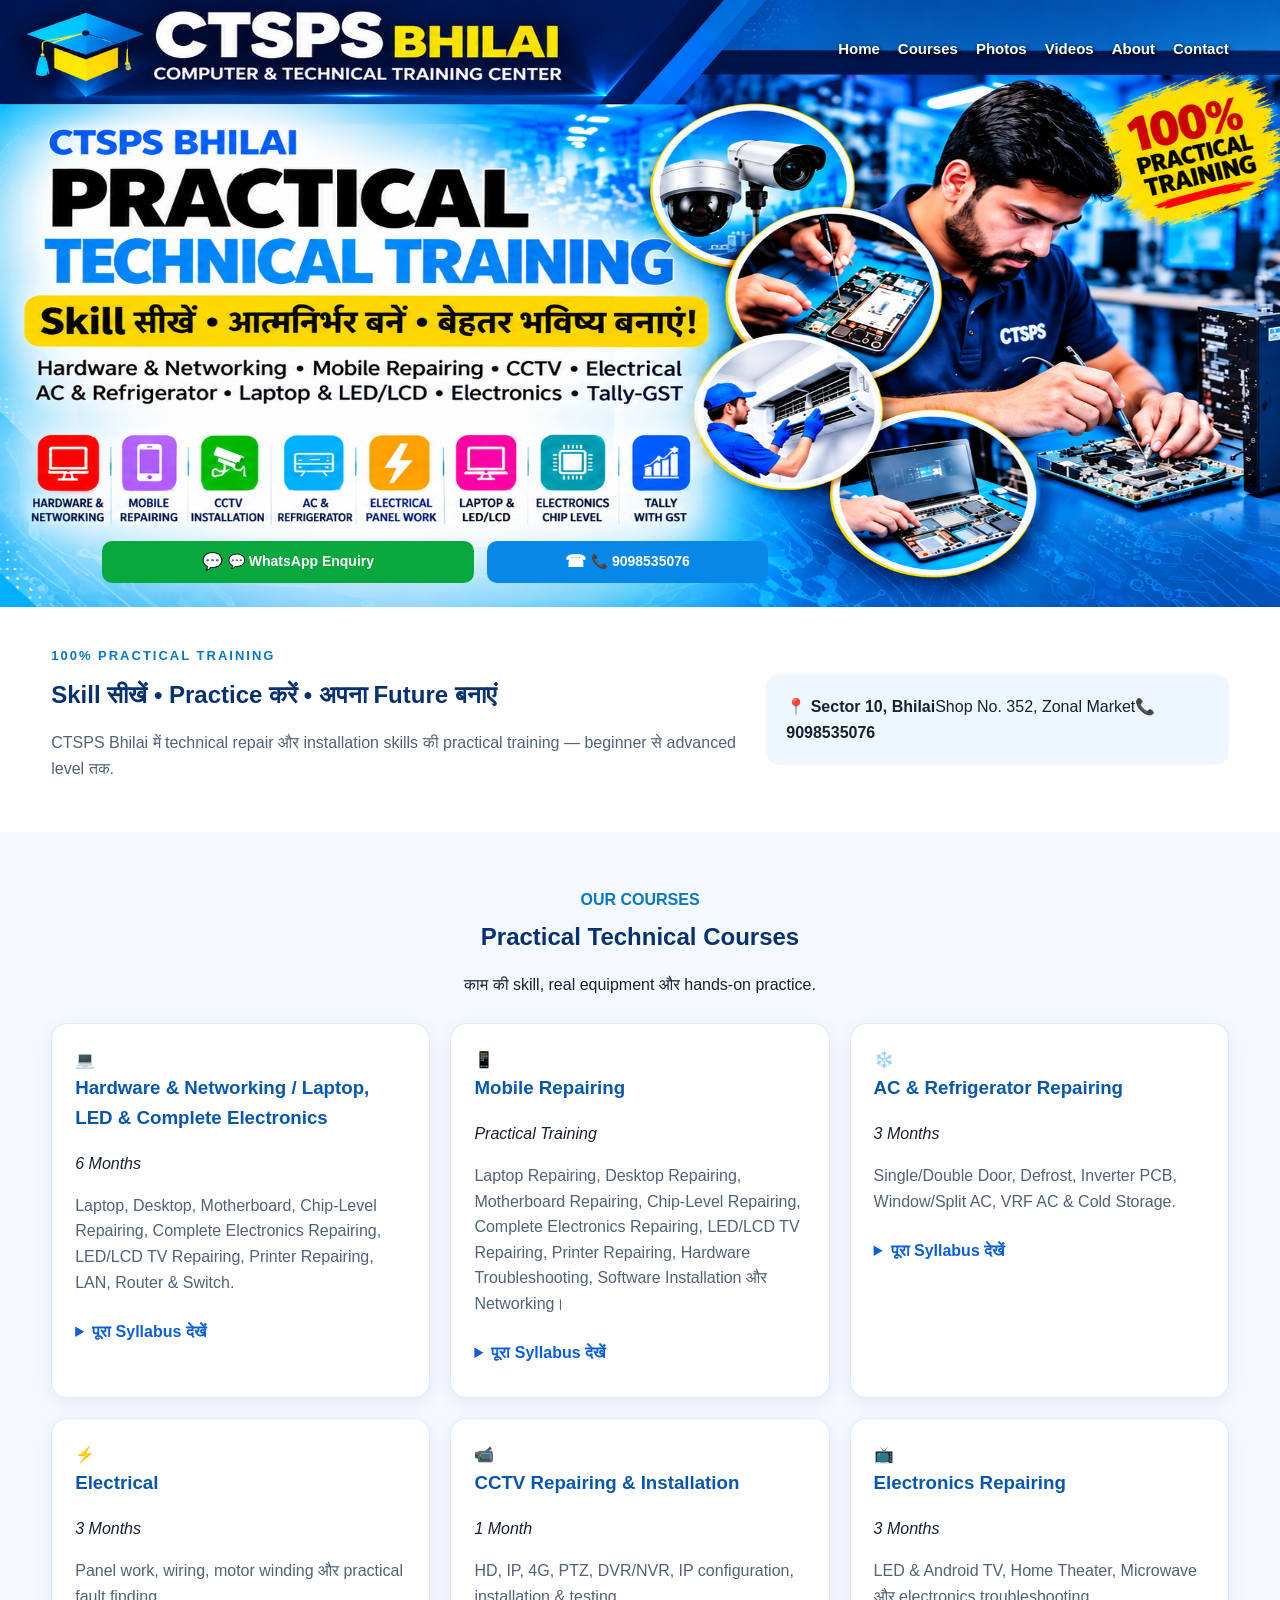
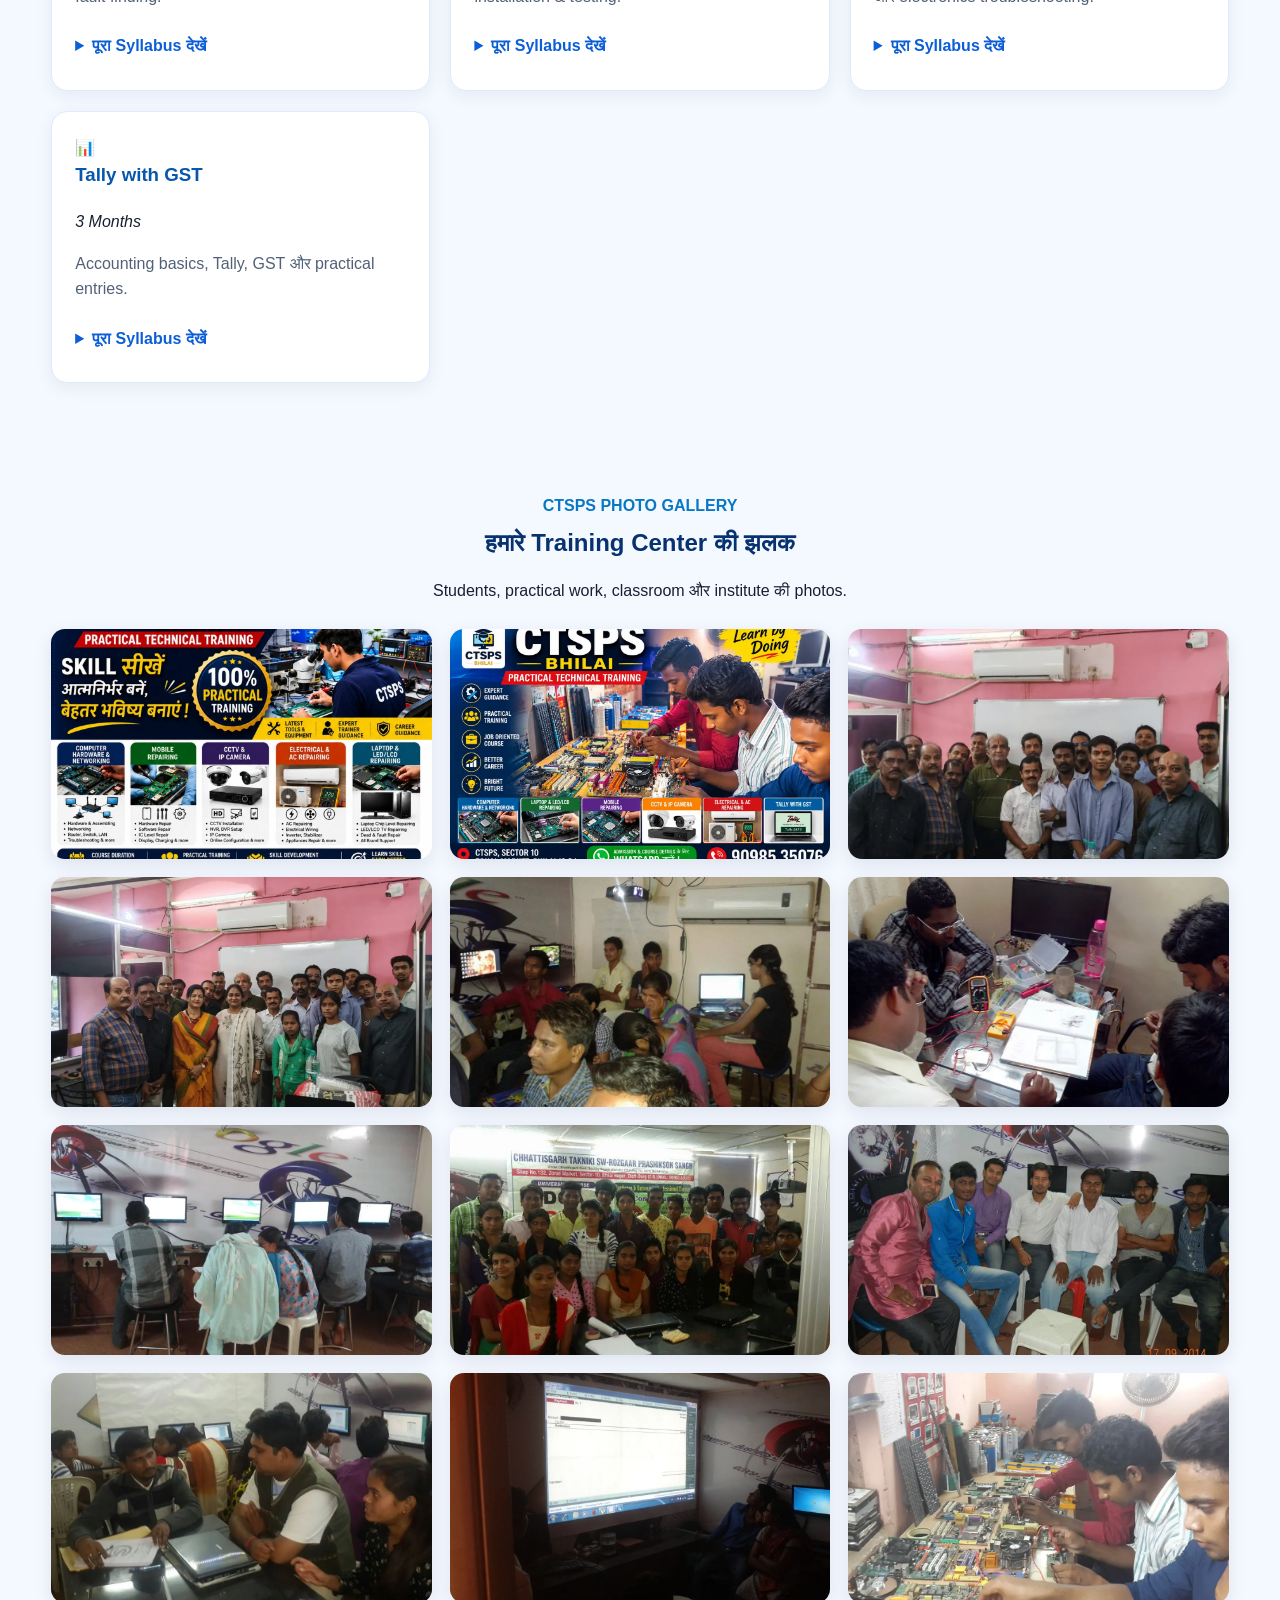
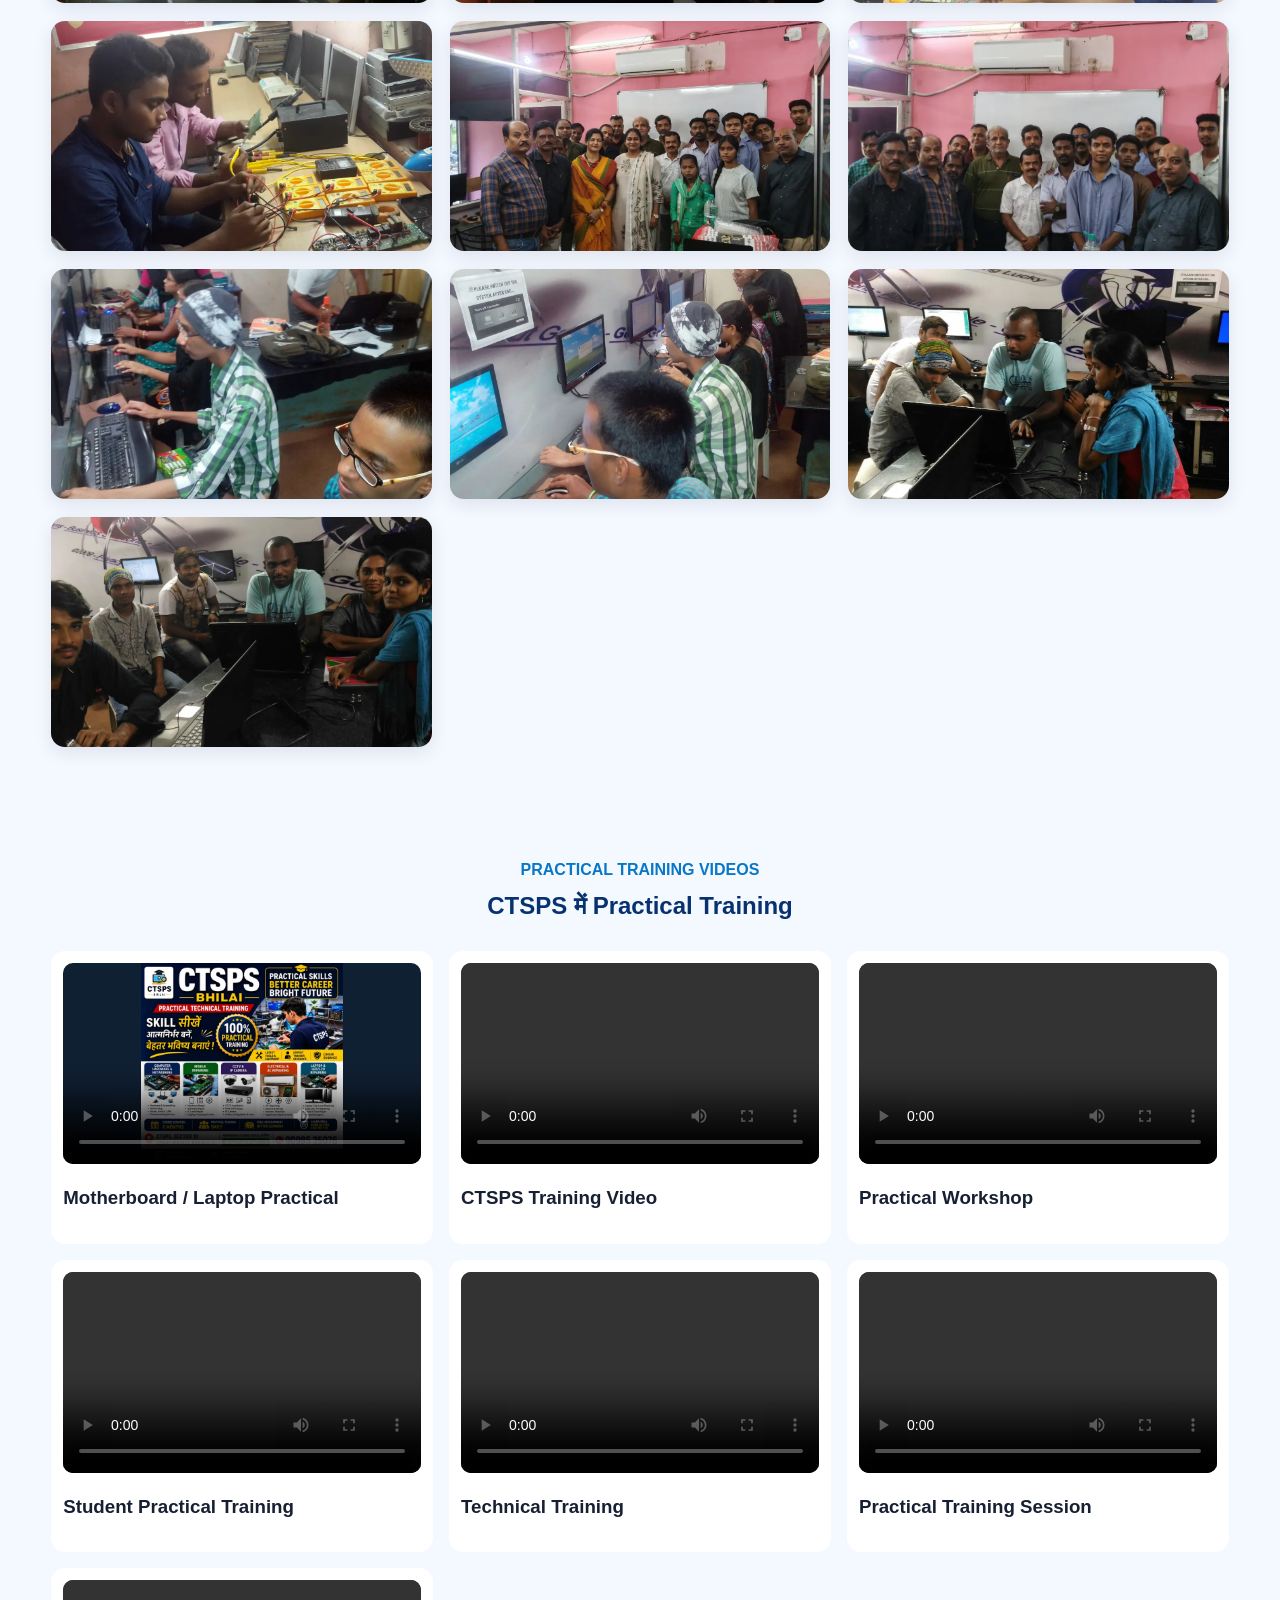
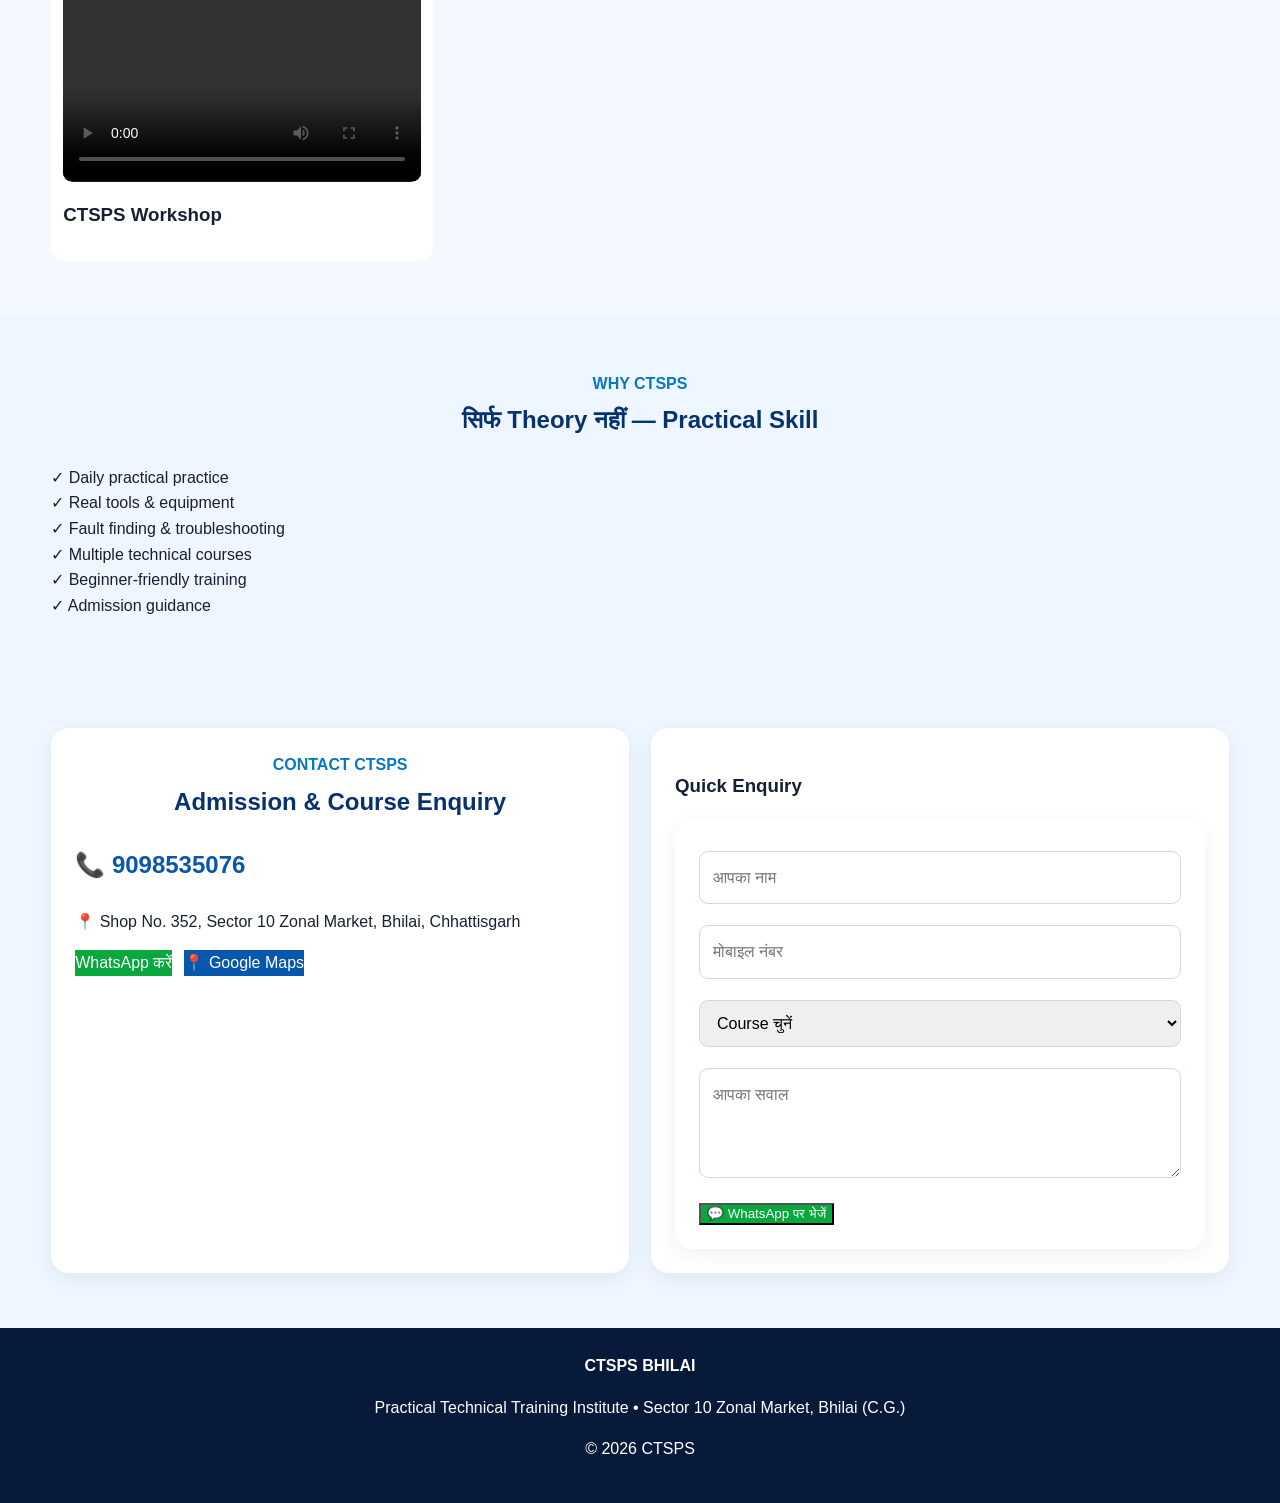
<file: index.html>
<!doctype html>
<html lang="hi">
<head>
<meta charset="utf-8"><meta name="viewport" content="width=device-width,initial-scale=1">
<title>CTSPS Bhilai | Practical Technical Training</title>
<link rel="stylesheet" href="style.css">
<style>details{margin-top:12px;text-align:left}summary{cursor:pointer;font-weight:700;color:#0b5ed7;padding:8px 0}details ul{padding-left:22px;line-height:1.7}</style>
</head><body>
<header><div class="wrap nav"><a class="brand" href="#home">CTSPS <span>BHILAI</span></a><button class="menu" onclick="document.querySelector('nav').classList.toggle('open')">☰</button><nav><a href="#home">Home</a><a href="#courses">Courses</a><a href="#gallery">Photos</a><a href="#videos">Videos</a><a href="#about">About</a><a href="#contact">Contact</a></nav></div></header>
<main id="home">
<section class="hero"><div class="wrap"><div class="hero-card"><div class="clean-hero"><span class="eyebrow">CTSPS BHILAI</span><h1>PRACTICAL TECHNICAL TRAINING</h1><h2>Skill सीखें • आत्मनिर्भर बनें • बेहतर भविष्य बनाएं!</h2><p>Hardware & Networking • Mobile Repairing • CCTV • Electrical • AC & Refrigerator • Laptop & LED/LCD • Electronics • Tally-GST</p><strong>100% PRACTICAL TRAINING</strong></div><div class="hero-actions"><a class="btn wa" href="https://wa.me/919098535076?text=Namaste%20CTSPS%2C%20mujhe%20course%20ki%20jankari%20chahiye" target="_blank">💬 WhatsApp Enquiry</a><a class="btn call" href="tel:+919098535076">📞 9098535076</a></div></div></div></section>
<section class="intro"><div class="wrap"><div><span class="eyebrow">100% PRACTICAL TRAINING</span><h1>Skill सीखें • Practice करें • अपना Future बनाएं</h1><p>CTSPS Bhilai में technical repair और installation skills की practical training — beginner से advanced level तक.</p></div><div class="quick"><b>📍 Sector 10, Bhilai</b><span>Shop No. 352, Zonal Market</span><b>📞 9098535076</b></div></div></section>
<section id="courses" class="section"><div class="wrap"><div class="title"><span>OUR COURSES</span><h2>Practical Technical Courses</h2><p>काम की skill, real equipment और hands-on practice.</p></div><div class="courses">
<article><b>💻</b><h3>Hardware & Networking / Laptop, LED & Complete Electronics</h3><em>6 Months</em><p>Laptop, Desktop, Motherboard, Chip-Level Repairing, Complete Electronics Repairing, LED/LCD TV Repairing, Printer Repairing, LAN, Router & Switch.</p><details><summary>पूरा Syllabus देखें</summary><ul><li>Desktop & Laptop Repairing</li><li>Motherboard Repairing & Chip-Level Practical</li><li>Complete Electronics Repairing</li><li>SMPS, RAM, HDD/SSD Troubleshooting</li><li>Windows Installation & Software Troubleshooting</li><li>LED/LCD TV Repairing</li><li>Printer Repairing & Troubleshooting</li><li>Hardware Fault Finding & Testing</li><li>LAN, Router & Switch Configuration</li><li>Networking & IP Configuration</li><li>Practical Training on Real Equipment</li></ul></details></article>
<article><b>📱</b><h3>Mobile Repairing</h3><em>Practical Training</em><p>Laptop Repairing, Desktop Repairing, Motherboard Repairing, Chip-Level Repairing, Complete Electronics Repairing, LED/LCD TV Repairing, Printer Repairing, Hardware Troubleshooting, Software Installation और Networking।</p><details><summary>पूरा Syllabus देखें</summary><ul><li>Mobile Hardware & Software Basics</li><li>Charging & Power Section</li><li>Display, Touch & Connector Faults</li><li>Speaker, Mic & Ringer Faults</li><li>Motherboard Troubleshooting</li><li>IC-Level Practical</li><li>Soldering & Rework Practical</li><li>Fault Finding & Testing</li></ul></details></article>
<article><b>❄️</b><h3>AC & Refrigerator Repairing</h3><em>3 Months</em><p>Single/Double Door, Defrost, Inverter PCB, Window/Split AC, VRF AC & Cold Storage.</p><details><summary>पूरा Syllabus देखें</summary><ul><li>Single Door & Double Door Refrigerator</li><li>Defrost System & Defrost Faults</li><li>Inverter Refrigerator & PCB Practical</li><li>Window AC & Split AC</li><li>Inverter & Non-Inverter AC PCB</li><li>VRF AC Basics & Practical</li><li>Cold Storage Basics & Practical</li><li>Gas Charging, Leak Testing & Fault Finding</li></ul></details></article>
<article><b>⚡</b><h3>Electrical</h3><em>3 Months</em><p>Panel work, wiring, motor winding और practical fault finding.</p><details><summary>पूरा Syllabus देखें</summary><ul><li>Electrical Safety & Tools</li><li>House Wiring & Industrial Wiring</li><li>Electrical Panel Work</li><li>Switch, Socket, MCB & Protection</li><li>Motor Wiring & Motor Winding</li><li>Single Phase & Three Phase Basics</li><li>Multimeter Testing</li><li>Electrical Fault Finding & Practical Work</li></ul></details></article>
<article><b>📹</b><h3>CCTV Repairing & Installation</h3><em>1 Month</em><p>HD, IP, 4G, PTZ, DVR/NVR, IP configuration, installation & testing.</p><details><summary>पूरा Syllabus देखें</summary><ul><li>HD Camera Installation</li><li>IP Camera Installation</li><li>4G Camera</li><li>PTZ Camera</li><li>DVR/NVR Troubleshooting</li><li>Power & Cable Fault Finding</li><li>Network & IP Configuration</li><li>Camera Installation & Testing</li><li>Maintenance & Practical Training</li></ul></details></article>
<article><b>📺</b><h3>Electronics Repairing</h3><em>3 Months</em><p>LED & Android TV, Home Theater, Microwave और electronics troubleshooting.</p><details><summary>पूरा Syllabus देखें</summary><ul><li>LED & Android TV Repairing</li><li>Power Supply & SMPS Troubleshooting</li><li>Home Theater Repairing</li><li>Microwave Oven Repairing</li><li>Electronic Components Testing</li><li>Soldering & Desoldering Practical</li><li>Multimeter & Basic Testing</li><li>Fault Finding & Electronics Troubleshooting</li></ul></details></article>
<article><b>📊</b><h3>Tally with GST</h3><em>3 Months</em><p>Accounting basics, Tally, GST और practical entries.</p><details><summary>पूरा Syllabus देखें</summary><ul><li>Accounting Basics</li><li>Company Creation & Configuration</li><li>Ledger & Group Creation</li><li>Voucher Entries</li><li>Purchase & Sales</li><li>Receipt & Payment</li><li>GST Setup & GST Entries</li><li>Inventory & Stock Management</li><li>Reports & Practical Accounting</li></ul></details></article>
</div></div></section>
<section id="gallery" class="section dark"><div class="wrap"><div class="title"><span>CTSPS PHOTO GALLERY</span><h2>हमारे Training Center की झलक</h2><p>Students, practical work, classroom और institute की photos.</p></div><div class="gallery"><img src="media/17581.webp"><img src="media/a_vibrant_polished_promotional_classroom_workshop.webp"><img src="media/group1.webp"><img src="media/group2.webp"><img src="media/12670628_1698797020369925_1134053230799614716_n.webp"><img src="media/12920238_1698784490371178_3072615104289915562_n.webp"><img src="media/12931257_1698783630371264_9177474960289679739_n.webp"><img src="media/12938070_1698758680373759_993669891584002411_n.webp"><img src="media/12961563_1698784320371195_5392756831580995249_n.webp"><img src="media/12963593_1698784630371164_4473622010282877170_n.webp"><img src="media/20150608_163755.webp"><img src="media/20160518_122638.webp"><img src="media/20160518_122715.webp"><img src="media/27898.webp"><img src="media/27921.webp"><img src="media/IMG-20160720-WA0012.webp"><img src="media/IMG-20160720-WA0013.webp"><img src="media/IMG-20170722-WA0020.webp"><img src="media/IMG-20170722-WA0026.webp"></div></div></section>
<section id="videos" class="section"><div class="wrap"><div class="title"><span>PRACTICAL TRAINING VIDEOS</span><h2>CTSPS में Practical Training</h2></div><div class="videos"><article><video controls playsinline preload="metadata" poster="media/17581.webp"><source src="videos/39166_soft_music.mp4" type="video/mp4"></video><h3>Motherboard / Laptop Practical</h3></article><article><video controls playsinline><source src="videos/35817.mp4" type="video/mp4"></video><h3>CTSPS Training Video</h3></article><article><video controls playsinline><source src="videos/31500.mp4" type="video/mp4"></video><h3>Practical Workshop</h3></article><article><video controls playsinline><source src="videos/27934.mp4" type="video/mp4"></video><h3>Student Practical Training</h3></article><article><video controls playsinline><source src="videos/38846.mp4" type="video/mp4"></video><h3>Technical Training</h3></article><article><video controls playsinline><source src="videos/training-video-1.mp4" type="video/mp4"></video><h3>Practical Training Session</h3></article><article><video controls playsinline><source src="videos/training-video-2.mp4" type="video/mp4"></video><h3>CTSPS Workshop</h3></article></div></div></section>
<section id="about" class="section light"><div class="wrap about"><div class="title left"><span>WHY CTSPS</span><h2>सिर्फ Theory नहीं — Practical Skill</h2></div><div class="benefits"><div>✓ Daily practical practice</div><div>✓ Real tools & equipment</div><div>✓ Fault finding & troubleshooting</div><div>✓ Multiple technical courses</div><div>✓ Beginner-friendly training</div><div>✓ Admission guidance</div></div></div></section>
<section id="contact" class="section contact"><div class="wrap contact-grid"><div><div class="title left"><span>CONTACT CTSPS</span><h2>Admission & Course Enquiry</h2></div><p class="bigcontact">📞 <a href="tel:+919098535076">9098535076</a></p><p>📍 Shop No. 352, Sector 10 Zonal Market, Bhilai, Chhattisgarh</p><div class="actions"><a class="btn wa" target="_blank" href="https://wa.me/919098535076?text=Namaste%20CTSPS%2C%20admission%20ke%20liye%20jankari%20chahiye">WhatsApp करें</a><a class="btn map" target="_blank" href="https://www.google.com/maps/search/?api=1&query=CTSPS%20Shop%20No.%20352%20Sector%2010%20Zonal%20Market%20Bhilai%20Chhattisgarh">📍 Google Maps</a></div></div><div class="formbox"><h3>Quick Enquiry</h3><form onsubmit="sendEnquiry(event)"><input id="name" required placeholder="आपका नाम"><input id="phone" required inputmode="tel" placeholder="मोबाइल नंबर"><select id="course" required><option value="">Course चुनें</option><option>Hardware & Networking</option><option>Mobile Repairing</option><option>AC & Refrigerator Repairing</option><option>Electrical</option><option>CCTV Repairing & Installation</option><option>Electronics Repairing</option><option>Tally with GST</option></select><textarea id="msg" rows="3" placeholder="आपका सवाल"></textarea><button class="btn wa" type="submit">💬 WhatsApp पर भेजें</button></form></div></div></section>
</main><footer><div class="wrap"><b>CTSPS BHILAI</b><p>Practical Technical Training Institute • Sector 10 Zonal Market, Bhilai (C.G.)</p><p>© <span id="year"></span> CTSPS</p></div></footer><a class="floatwa" href="https://wa.me/919098535076?text=Namaste%20CTSPS%2C%20mujhe%20course%20ki%20jankari%20chahiye" target="_blank">WhatsApp</a>
<script>function sendEnquiry(e){e.preventDefault();let n=document.getElementById('name').value,p=document.getElementById('phone').value,c=document.getElementById('course').value,m=document.getElementById('msg').value;let t='Namaste CTSPS, Admission Enquiry%0AName: '+encodeURIComponent(n)+'%0AMobile: '+encodeURIComponent(p)+'%0ACourse: '+encodeURIComponent(c)+'%0AMessage: '+encodeURIComponent(m);window.open('https://wa.me/919098535076?text='+t,'_blank')}document.getElementById('year').textContent=new Date().getFullYear();</script>
</body></html>
</file>
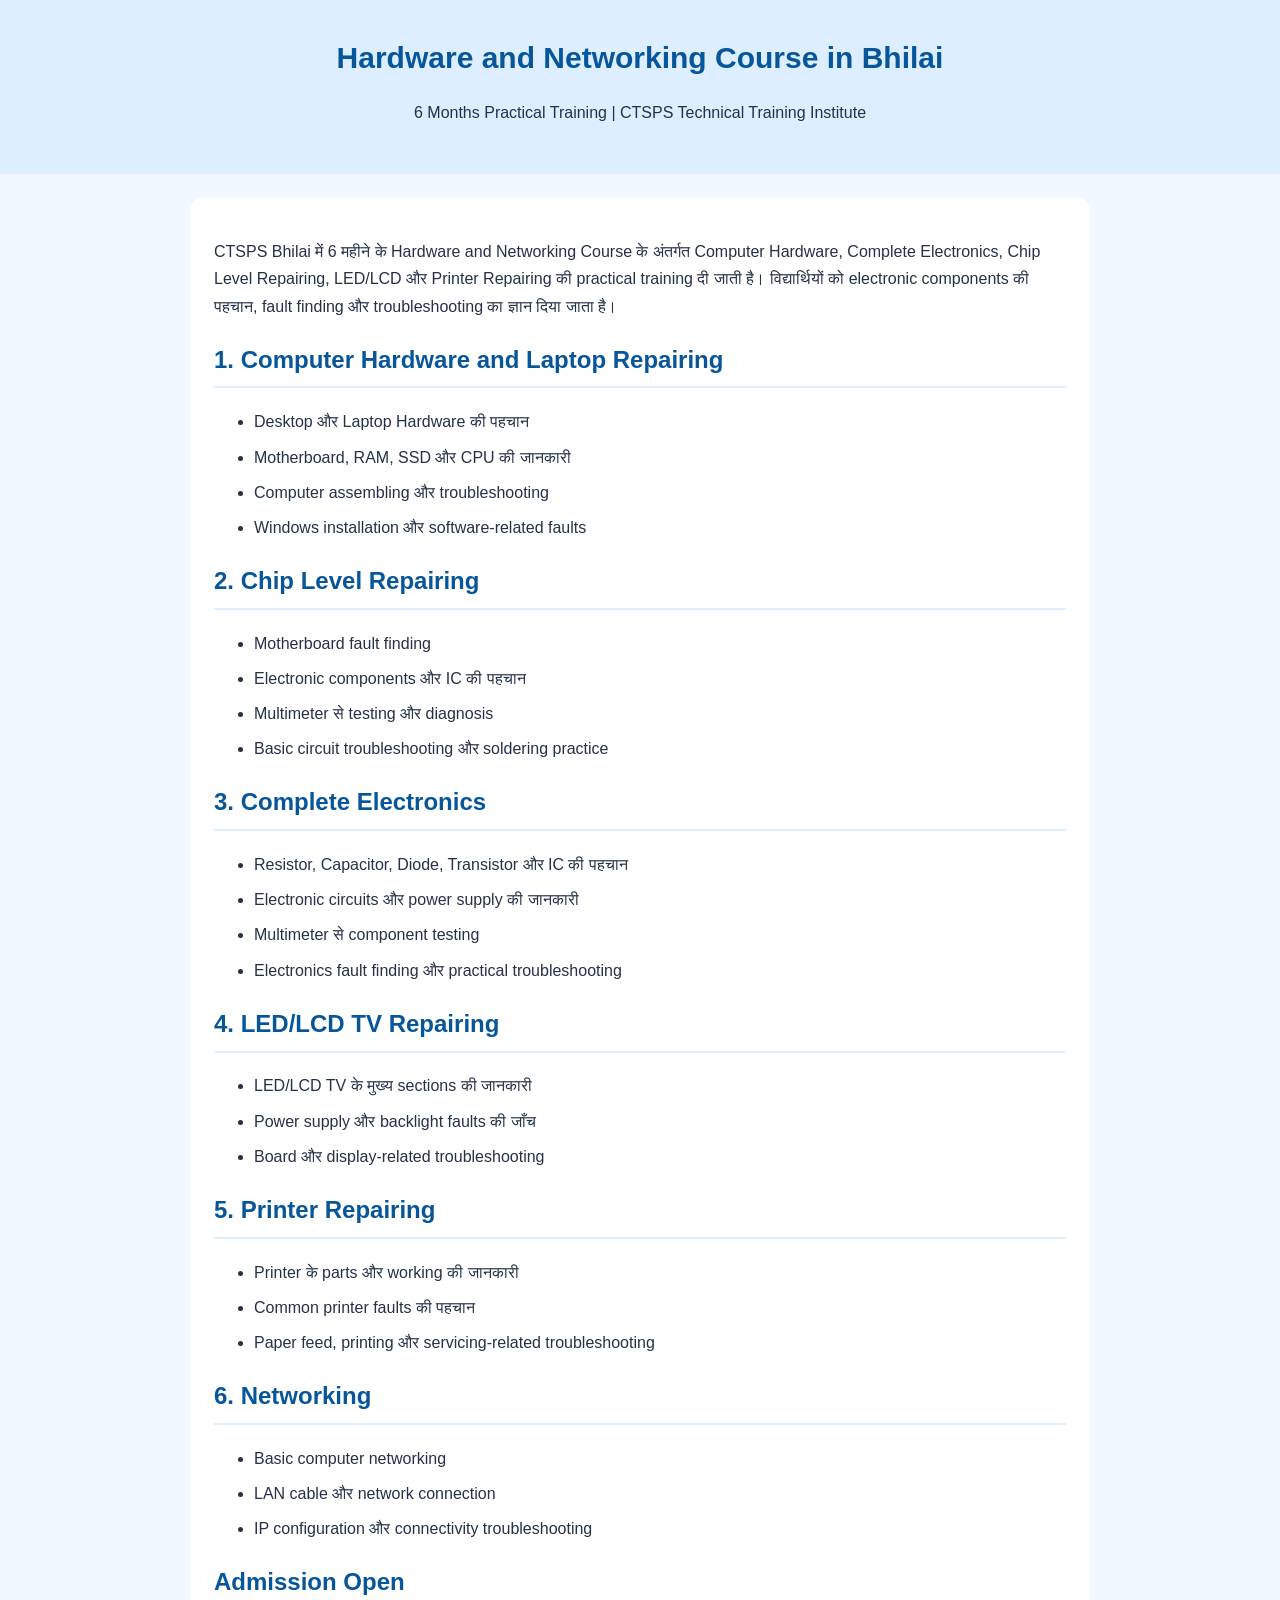
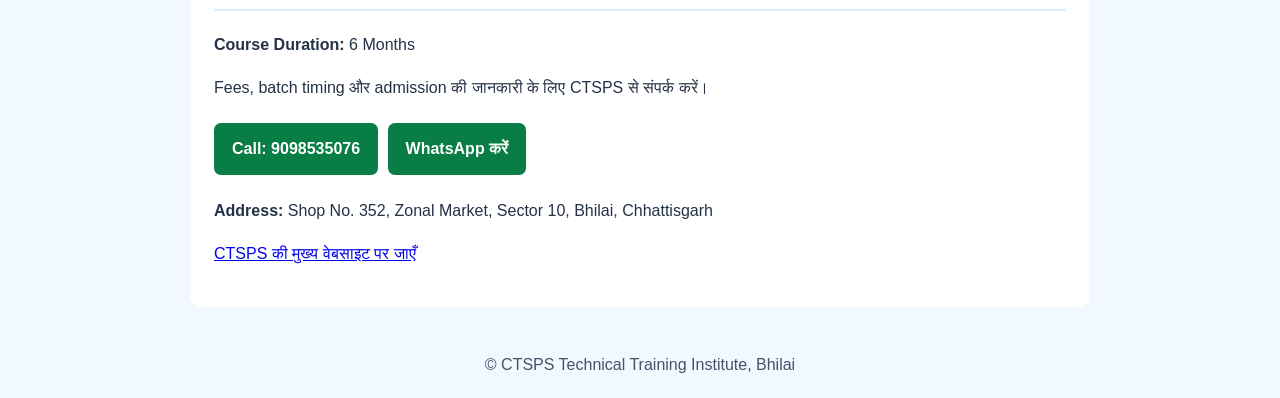
<file: hardware-networking.html>
<!DOCTYPE html>
<html lang="hi">
<head>
<meta charset="UTF-8">
<meta name="viewport" content="width=device-width, initial-scale=1">
<title>Hardware, Networking & Chip Level Repairing Course in Bhilai | CTSPS</title>
<meta name="description" content="CTSPS Bhilai में 6 महीने का Hardware and Networking course। Complete Electronics, Laptop Desktop Repairing, Chip Level Repairing, LED LCD TV और Printer Repairing की practical training।">
<meta name="robots" content="index,follow">
<link rel="canonical" href="https://ctsps.co.in/hardware-networking.html">
<style>
*{box-sizing:border-box}
body{margin:0;font-family:Arial,sans-serif;line-height:1.7;color:#243247;background:#f2f8ff}
header{background:#dceeff;text-align:center;padding:32px 16px}
header h1{color:#07569a;margin:0 0 12px;font-size:30px}
main{max-width:900px;margin:24px auto;padding:24px;background:#fff;border-radius:12px}
h2{color:#07569a;border-bottom:2px solid #dceeff;padding-bottom:6px}
li{margin:8px 0}
.button{display:inline-block;background:#087d45;color:white;padding:12px 18px;border-radius:7px;text-decoration:none;font-weight:bold;margin:6px 5px 6px 0}
footer{text-align:center;padding:20px;color:#42536a}
</style>
</head>
<body>
<header>
<h1>Hardware and Networking Course in Bhilai</h1>
<p>6 Months Practical Training | CTSPS Technical Training Institute</p>
</header>
<main>
<p>CTSPS Bhilai में 6 महीने के Hardware and Networking Course के अंतर्गत Computer Hardware, Complete Electronics, Chip Level Repairing, LED/LCD और Printer Repairing की practical training दी जाती है। विद्यार्थियों को electronic components की पहचान, fault finding और troubleshooting का ज्ञान दिया जाता है।</p>

<h2>1. Computer Hardware and Laptop Repairing</h2>
<ul>
<li>Desktop और Laptop Hardware की पहचान</li>
<li>Motherboard, RAM, SSD और CPU की जानकारी</li>
<li>Computer assembling और troubleshooting</li>
<li>Windows installation और software-related faults</li>
</ul>

<h2>2. Chip Level Repairing</h2>
<ul>
<li>Motherboard fault finding</li>
<li>Electronic components और IC की पहचान</li>
<li>Multimeter से testing और diagnosis</li>
<li>Basic circuit troubleshooting और soldering practice</li>
</ul>

<h2>3. Complete Electronics</h2>
<ul>
<li>Resistor, Capacitor, Diode, Transistor और IC की पहचान</li>
<li>Electronic circuits और power supply की जानकारी</li>
<li>Multimeter से component testing</li>
<li>Electronics fault finding और practical troubleshooting</li>
</ul>

<h2>4. LED/LCD TV Repairing</h2>
<ul>
<li>LED/LCD TV के मुख्य sections की जानकारी</li>
<li>Power supply और backlight faults की जाँच</li>
<li>Board और display-related troubleshooting</li>
</ul>

<h2>5. Printer Repairing</h2>
<ul>
<li>Printer के parts और working की जानकारी</li>
<li>Common printer faults की पहचान</li>
<li>Paper feed, printing और servicing-related troubleshooting</li>
</ul>

<h2>6. Networking</h2>
<ul>
<li>Basic computer networking</li>
<li>LAN cable और network connection</li>
<li>IP configuration और connectivity troubleshooting</li>
</ul>

<h2>Admission Open</h2>
<p><strong>Course Duration:</strong> 6 Months</p>
<p>Fees, batch timing और admission की जानकारी के लिए CTSPS से संपर्क करें।</p>
<p>
<a class="button" href="tel:9098535076">Call: 9098535076</a>
<a class="button" href="https://wa.me/919098535076">WhatsApp करें</a>
</p>
<p><strong>Address:</strong> Shop No. 352, Zonal Market, Sector 10, Bhilai, Chhattisgarh</p>
<p><a href="https://ctsps.co.in/">CTSPS की मुख्य वेबसाइट पर जाएँ</a></p>
</main>
<footer>© CTSPS Technical Training Institute, Bhilai</footer>
</body>
</html>
</file>
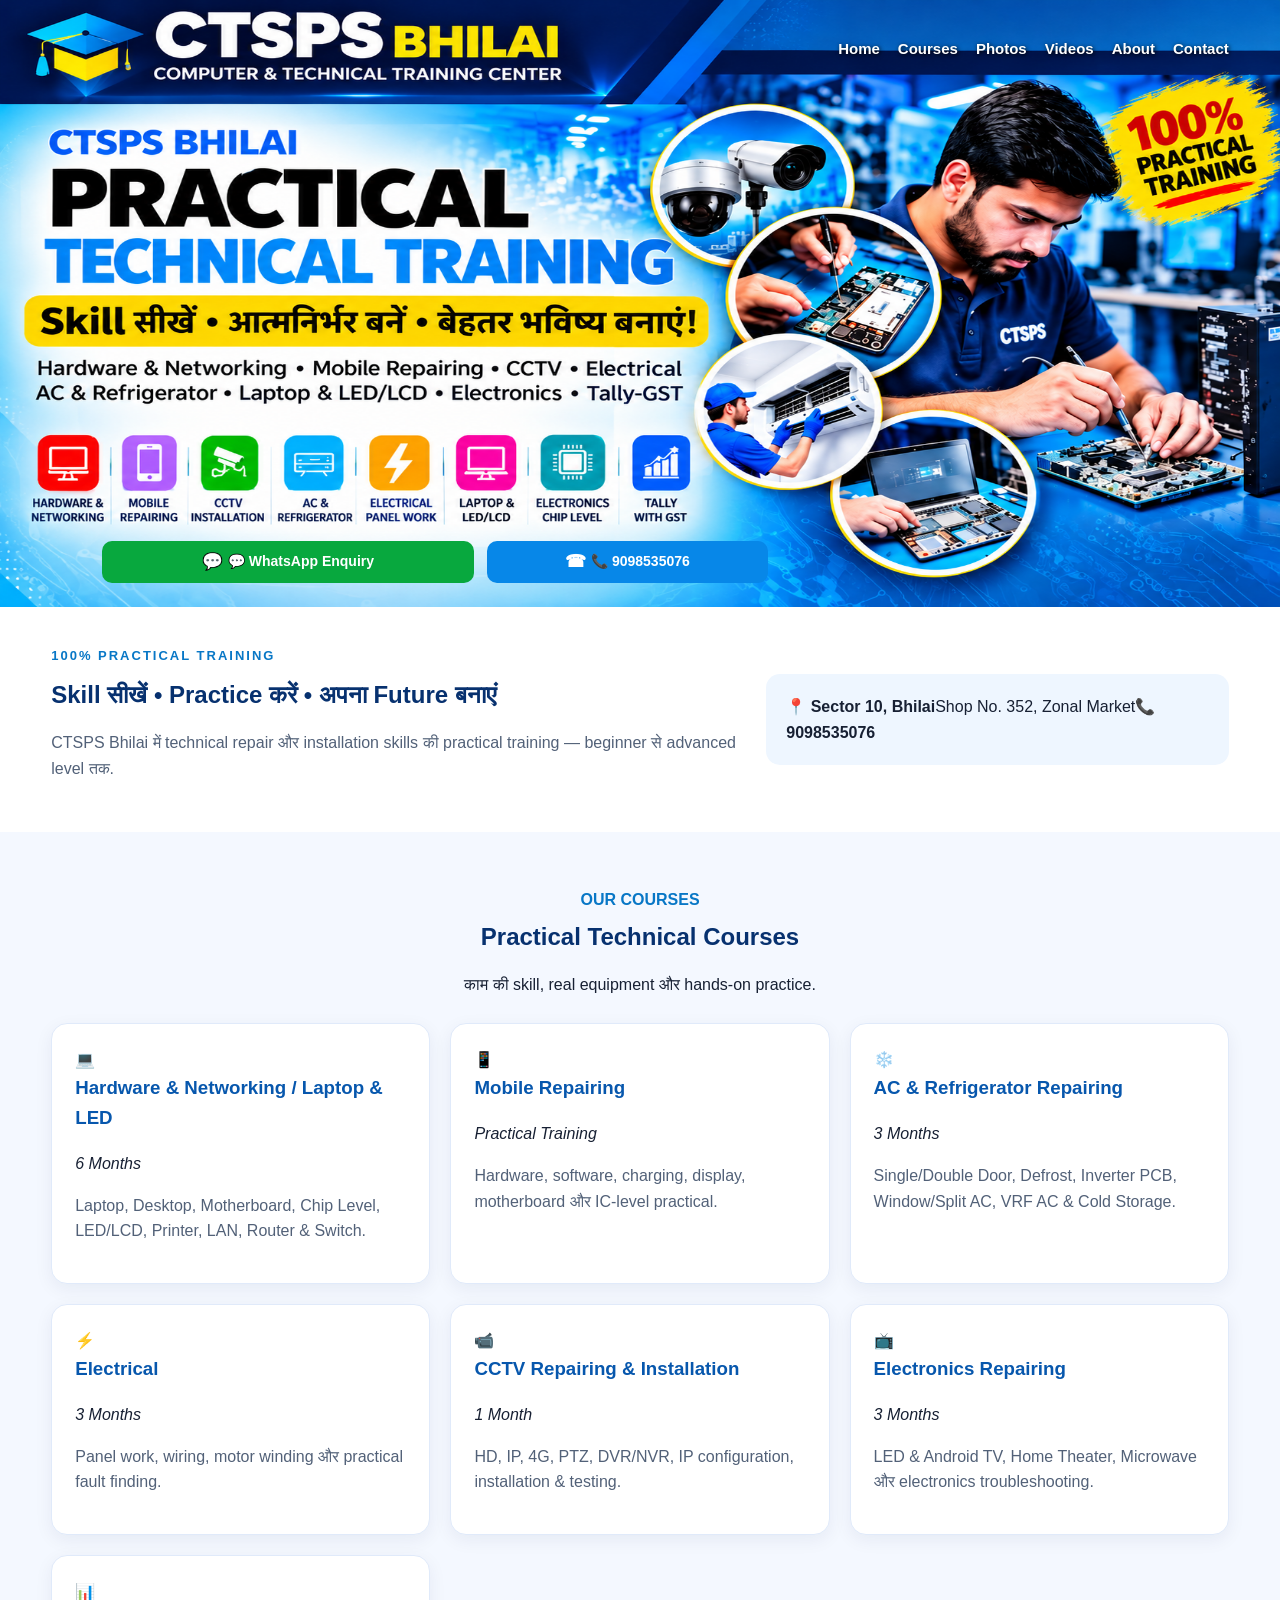
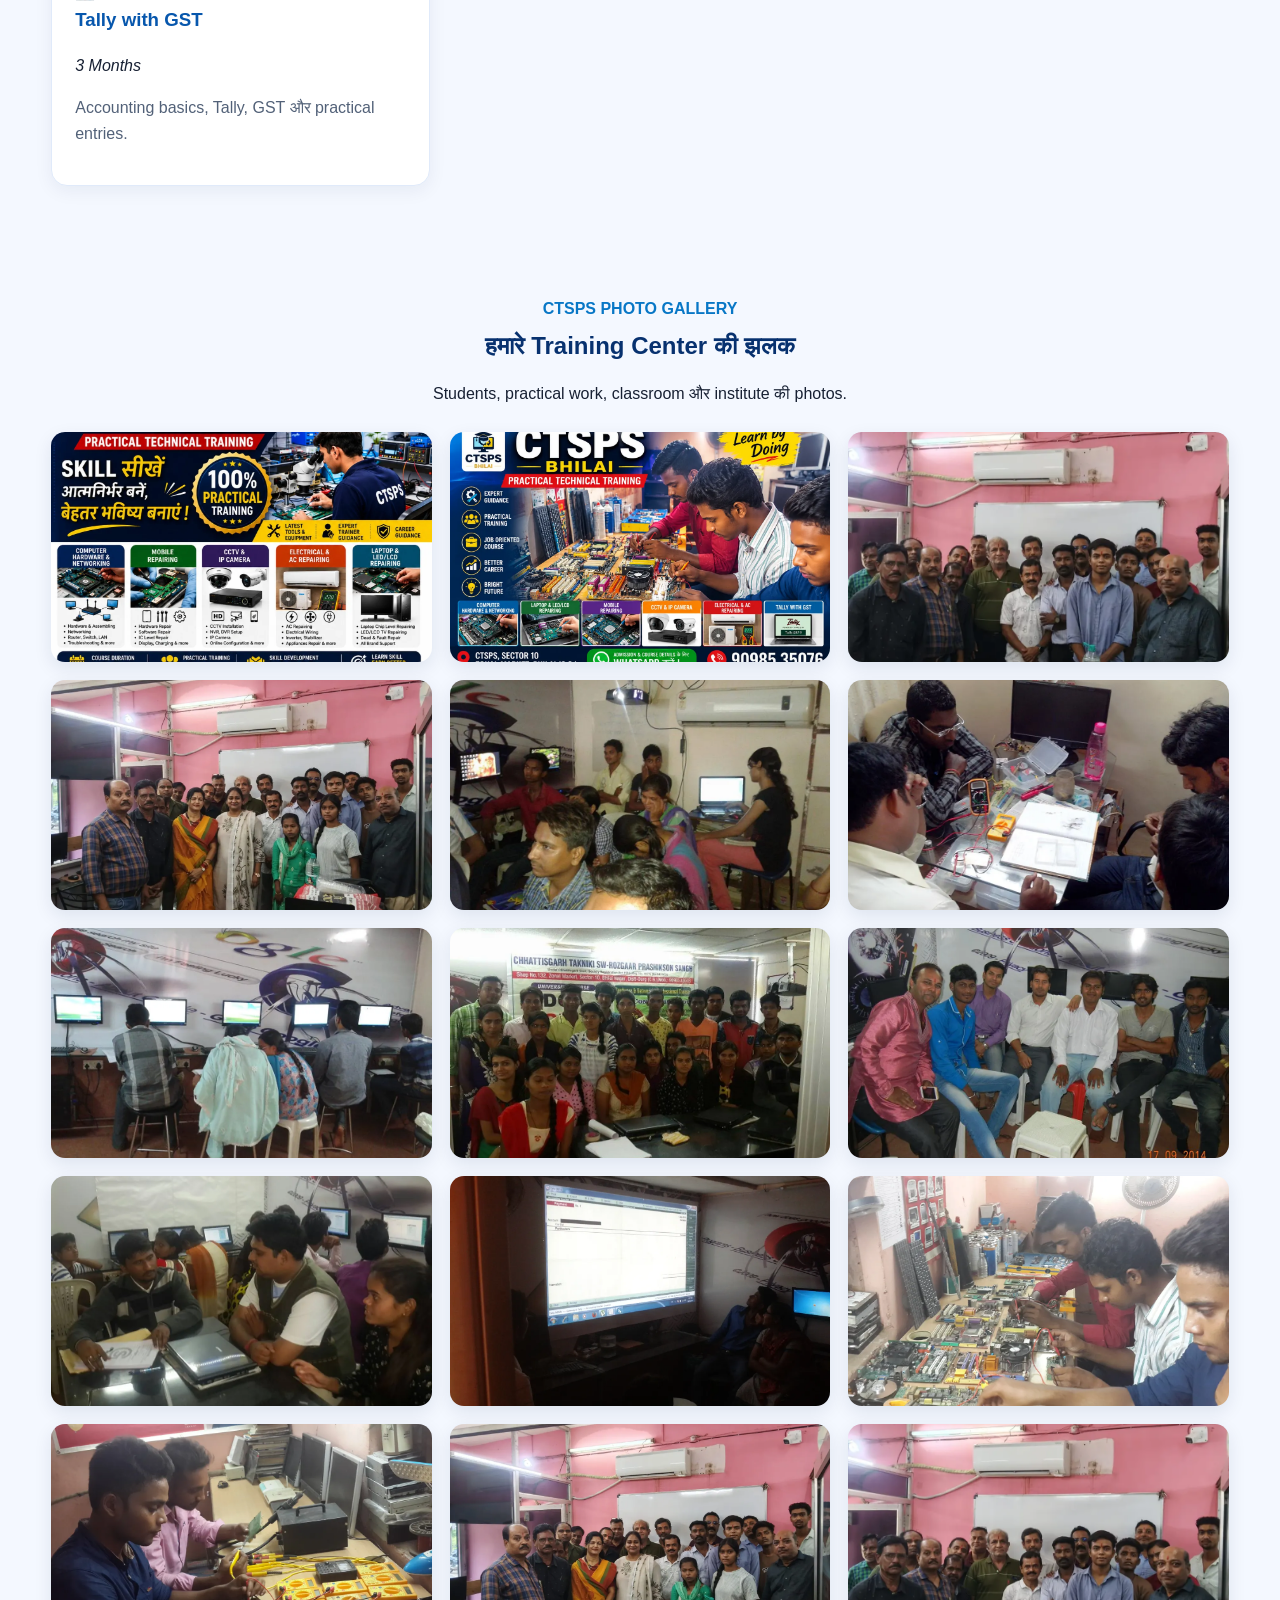
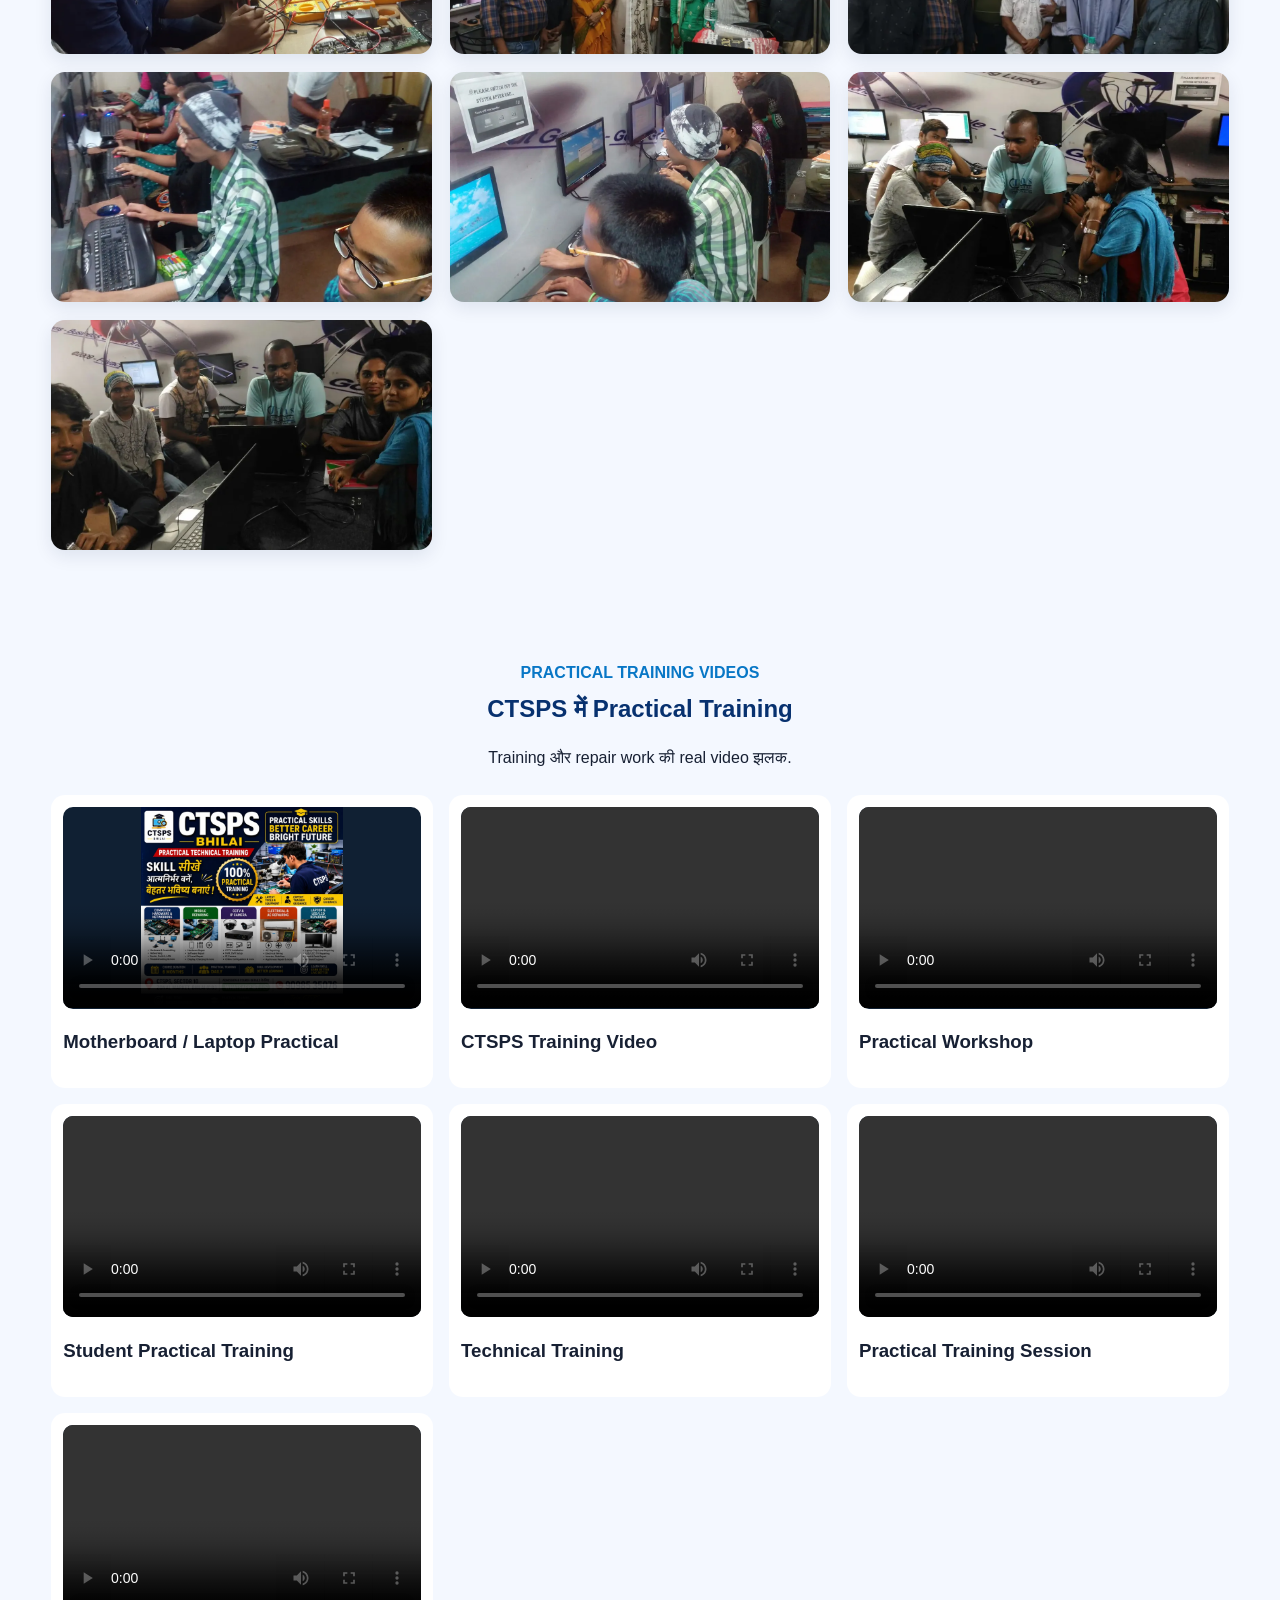
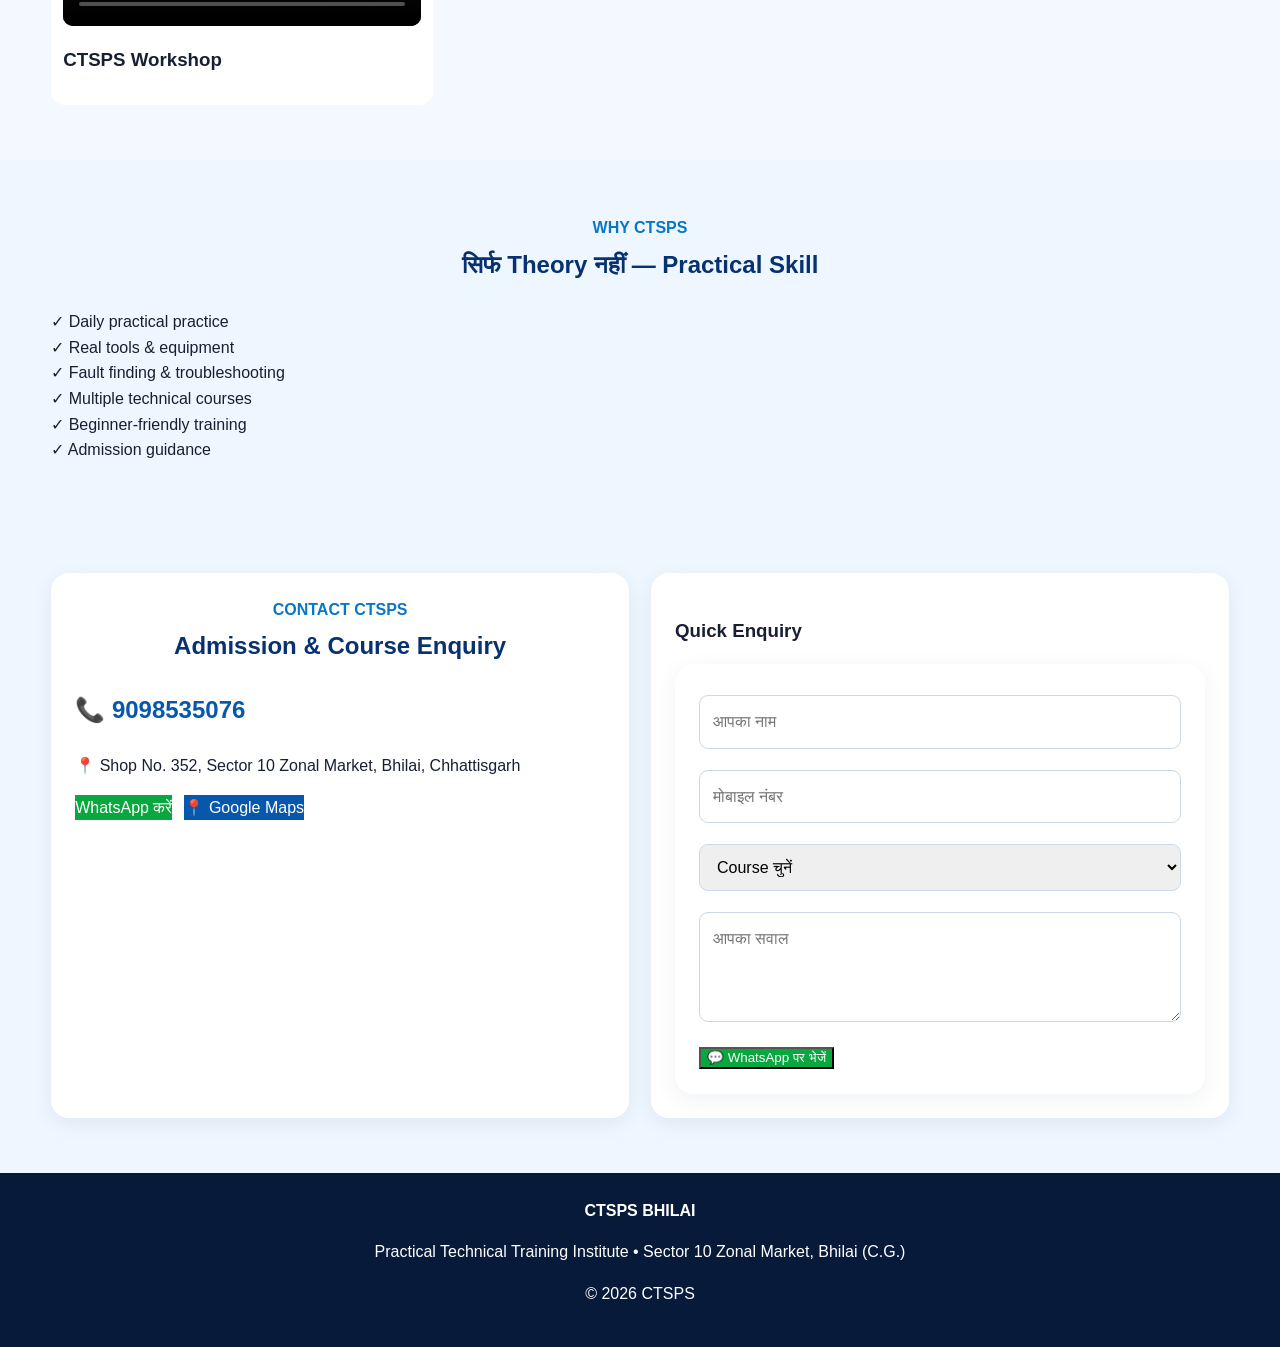
<file: index,html.html>
<!doctype html>
<html lang="hi">
<head>
<meta charset="utf-8">
<meta name="viewport" content="width=device-width,initial-scale=1">
<meta name="description" content="CTSPS Bhilai – Practical Technical Training Institute. Hardware & Networking, Mobile, CCTV, AC & Refrigerator, Electrical, Electronics and Tally with GST.">
<title>CTSPS Bhilai | Practical Technical Training</title>
<link rel="stylesheet" href="style.css">
<style>
.clean-hero{padding:55px 28px;text-align:center;border-radius:22px;background:linear-gradient(135deg,#071a3a,#0b5ed7);color:#fff;box-shadow:0 18px 45px rgba(0,0,0,.18)}
.clean-hero h1{font-size:clamp(28px,5vw,52px);margin:12px 0 8px}
.clean-hero h2{font-size:clamp(20px,3vw,32px);margin:8px 0 18px}
.clean-hero p{max-width:900px;margin:0 auto 20px;line-height:1.8;font-size:17px}
.clean-hero strong{display:inline-block;font-size:20px;padding:10px 18px;border-radius:30px;background:#fff;color:#0b5ed7}
</style>
</head>
<body>
<header><div class="wrap nav">
<a class="brand" href="#home">CTSPS <span>BHILAI</span></a>
<button class="menu" onclick="document.querySelector('nav').classList.toggle('open')">☰</button>
<nav><a href="#home">Home</a><a href="#courses">Courses</a><a href="#gallery">Photos</a><a href="#videos">Videos</a><a href="#about">About</a><a href="#contact">Contact</a></nav>
</div></header>

<main id="home">
<section class="hero"><div class="wrap"><div class="hero-card">
<div class="clean-hero">
  <span class="eyebrow">CTSPS BHILAI</span>
  <h1>PRACTICAL TECHNICAL TRAINING</h1>
  <h2>Skill सीखें • आत्मनिर्भर बनें • बेहतर भविष्य बनाएं!</h2>
  <p>Hardware & Networking • Mobile Repairing • CCTV • Electrical • AC & Refrigerator • Laptop & LED/LCD • Electronics • Tally-GST</p>
  <strong>100% PRACTICAL TRAINING</strong>
</div>
<div class="hero-actions">
<a class="btn wa" href="https://wa.me/919098535076?text=Namaste%20CTSPS%2C%20mujhe%20course%20ki%20jankari%20chahiye" target="_blank">💬 WhatsApp Enquiry</a>
<a class="btn call" href="tel:+919098535076">📞 9098535076</a>
</div></div></div></section>

<section class="intro"><div class="wrap"><div>
<span class="eyebrow">100% PRACTICAL TRAINING</span>
<h1>Skill सीखें • Practice करें • अपना Future बनाएं</h1>
<p>CTSPS Bhilai में technical repair और installation skills की practical training — beginner से advanced level तक.</p>
</div><div class="quick"><b>📍 Sector 10, Bhilai</b><span>Shop No. 352, Zonal Market</span><b>📞 9098535076</b></div></div></section>

<section id="courses" class="section"><div class="wrap"><div class="title">
<span>OUR COURSES</span><h2>Practical Technical Courses</h2><p>काम की skill, real equipment और hands-on practice.</p>
</div><div class="courses">
<article><b>💻</b><h3>Hardware & Networking / Laptop & LED</h3><em>6 Months</em><p>Laptop, Desktop, Motherboard, Chip Level, LED/LCD, Printer, LAN, Router & Switch.</p></article>
<article><b>📱</b><h3>Mobile Repairing</h3><em>Practical Training</em><p>Hardware, software, charging, display, motherboard और IC-level practical.</p></article>
<article><b>❄️</b><h3>AC & Refrigerator Repairing</h3><em>3 Months</em><p>Single/Double Door, Defrost, Inverter PCB, Window/Split AC, VRF AC & Cold Storage.</p></article>
<article><b>⚡</b><h3>Electrical</h3><em>3 Months</em><p>Panel work, wiring, motor winding और practical fault finding.</p></article>
<article><b>📹</b><h3>CCTV Repairing & Installation</h3><em>1 Month</em><p>HD, IP, 4G, PTZ, DVR/NVR, IP configuration, installation & testing.</p></article>
<article><b>📺</b><h3>Electronics Repairing</h3><em>3 Months</em><p>LED & Android TV, Home Theater, Microwave और electronics troubleshooting.</p></article>
<article><b>📊</b><h3>Tally with GST</h3><em>3 Months</em><p>Accounting basics, Tally, GST और practical entries.</p></article>
</div></div></section>

<section id="gallery" class="section dark"><div class="wrap"><div class="title">
<span>CTSPS PHOTO GALLERY</span><h2>हमारे Training Center की झलक</h2><p>Students, practical work, classroom और institute की photos.</p>
</div><div class="gallery">
<img src="media/17581.webp" alt="CTSPS training and practical work">
<img src="media/a_vibrant_polished_promotional_classroom_workshop.webp" alt="CTSPS training and practical work">
<img src="media/group1.webp" alt="CTSPS training and practical work">
<img src="media/group2.webp" alt="CTSPS training and practical work">
<img src="media/12670628_1698797020369925_1134053230799614716_n.webp" alt="CTSPS training and practical work" loading="lazy">
<img src="media/12920238_1698784490371178_3072615104289915562_n.webp" alt="CTSPS training and practical work" loading="lazy">
<img src="media/12931257_1698783630371264_9177474960289679739_n.webp" alt="CTSPS training and practical work" loading="lazy">
<img src="media/12938070_1698758680373759_993669891584002411_n.webp" alt="CTSPS training and practical work" loading="lazy">
<img src="media/12961563_1698784320371195_5392756831580995249_n.webp" alt="CTSPS training and practical work" loading="lazy">
<img src="media/12963593_1698784630371164_4473622010282877170_n.webp" alt="CTSPS training and practical work" loading="lazy">
<img src="media/20150608_163755.webp" alt="CTSPS training and practical work" loading="lazy">
<img src="media/20160518_122638.webp" alt="CTSPS training and practical work" loading="lazy">
<img src="media/20160518_122715.webp" alt="CTSPS training and practical work" loading="lazy">
<img src="media/27898.webp" alt="CTSPS training and practical work" loading="lazy">
<img src="media/27921.webp" alt="CTSPS training and practical work" loading="lazy">
<img src="media/IMG-20160720-WA0012.webp" alt="CTSPS training and practical work" loading="lazy">
<img src="media/IMG-20160720-WA0013.webp" alt="CTSPS training and practical work" loading="lazy">
<img src="media/IMG-20170722-WA0020.webp" alt="CTSPS training and practical work" loading="lazy">
<img src="media/IMG-20170722-WA0026.webp" alt="CTSPS training and practical work" loading="lazy">
</div></div></section>

<section id="videos" class="section"><div class="wrap"><div class="title">
<span>PRACTICAL TRAINING VIDEOS</span><h2>CTSPS में Practical Training</h2><p>Training और repair work की real video झलक.</p>
</div><div class="videos">
<article><video controls playsinline preload="metadata" poster="media/17581.webp"><source src="videos/39166_soft_music.mp4" type="video/mp4"></video><h3>Motherboard / Laptop Practical</h3></article>
<article><video controls playsinline preload="metadata"><source src="videos/35817.mp4" type="video/mp4"></video><h3>CTSPS Training Video</h3></article>
<article><video controls playsinline preload="metadata"><source src="videos/31500.mp4" type="video/mp4"></video><h3>Practical Workshop</h3></article>
<article><video controls playsinline preload="metadata"><source src="videos/27934.mp4" type="video/mp4"></video><h3>Student Practical Training</h3></article>
<article><video controls playsinline preload="metadata"><source src="videos/38846.mp4" type="video/mp4"></video><h3>Technical Training</h3></article>
<article><video controls playsinline preload="metadata"><source src="videos/training-video-1.mp4" type="video/mp4"></video><h3>Practical Training Session</h3></article>
<article><video controls playsinline preload="metadata"><source src="videos/training-video-2.mp4" type="video/mp4"></video><h3>CTSPS Workshop</h3></article>
</div></div></section>

<section id="about" class="section light"><div class="wrap about"><div class="title left">
<span>WHY CTSPS</span><h2>सिर्फ Theory नहीं — Practical Skill</h2>
</div><div class="benefits">
<div>✓ Daily practical practice</div><div>✓ Real tools & equipment</div><div>✓ Fault finding & troubleshooting</div><div>✓ Multiple technical courses</div><div>✓ Beginner-friendly training</div><div>✓ Admission guidance</div>
</div></div></section>

<section id="contact" class="section contact"><div class="wrap contact-grid"><div>
<div class="title left"><span>CONTACT CTSPS</span><h2>Admission & Course Enquiry</h2></div>
<p class="bigcontact">📞 <a href="tel:+919098535076">9098535076</a></p>
<p>📍 Shop No. 352, Sector 10 Zonal Market, Bhilai, Chhattisgarh</p>
<div class="actions"><a class="btn wa" target="_blank" href="https://wa.me/919098535076?text=Namaste%20CTSPS%2C%20admission%20ke%20liye%20jankari%20chahiye">WhatsApp करें</a>
<a class="btn map" target="_blank" href="https://www.google.com/maps/search/?api=1&query=CTSPS%20Shop%20No.%20352%20Sector%2010%20Zonal%20Market%20Bhilai%20Chhattisgarh">📍 Google Maps</a></div>
</div>
<div class="formbox"><h3>Quick Enquiry</h3><form onsubmit="sendEnquiry(event)">
<input id="name" required placeholder="आपका नाम"><input id="phone" required inputmode="tel" placeholder="मोबाइल नंबर">
<select id="course" required><option value="">Course चुनें</option><option>Hardware & Networking</option><option>Mobile Repairing</option><option>AC & Refrigerator Repairing</option><option>Electrical</option><option>CCTV Repairing & Installation</option><option>Electronics Repairing</option><option>Tally with GST</option></select>
<textarea id="msg" rows="3" placeholder="आपका सवाल"></textarea><button class="btn wa" type="submit">💬 WhatsApp पर भेजें</button>
</form></div></div></section>
</main>

<footer><div class="wrap"><b>CTSPS BHILAI</b><p>Practical Technical Training Institute • Sector 10 Zonal Market, Bhilai (C.G.)</p><p>© <span id="year"></span> CTSPS</p></div></footer>
<a class="floatwa" href="https://wa.me/919098535076?text=Namaste%20CTSPS%2C%20mujhe%20course%20ki%20jankari%20chahiye" target="_blank">WhatsApp</a>

<script>
function sendEnquiry(e){
e.preventDefault();
let n=document.getElementById('name').value,p=document.getElementById('phone').value,c=document.getElementById('course').value,m=document.getElementById('msg').value;
let t='Namaste CTSPS, Admission Enquiry%0AName: '+encodeURIComponent(n)+'%0AMobile: '+encodeURIComponent(p)+'%0ACourse: '+encodeURIComponent(c)+'%0AMessage: '+encodeURIComponent(m);
window.open('https://wa.me/919098535076?text='+t,'_blank')
}
document.getElementById('year').textContent=new Date().getFullYear();
</script>
</body></html>
</file>
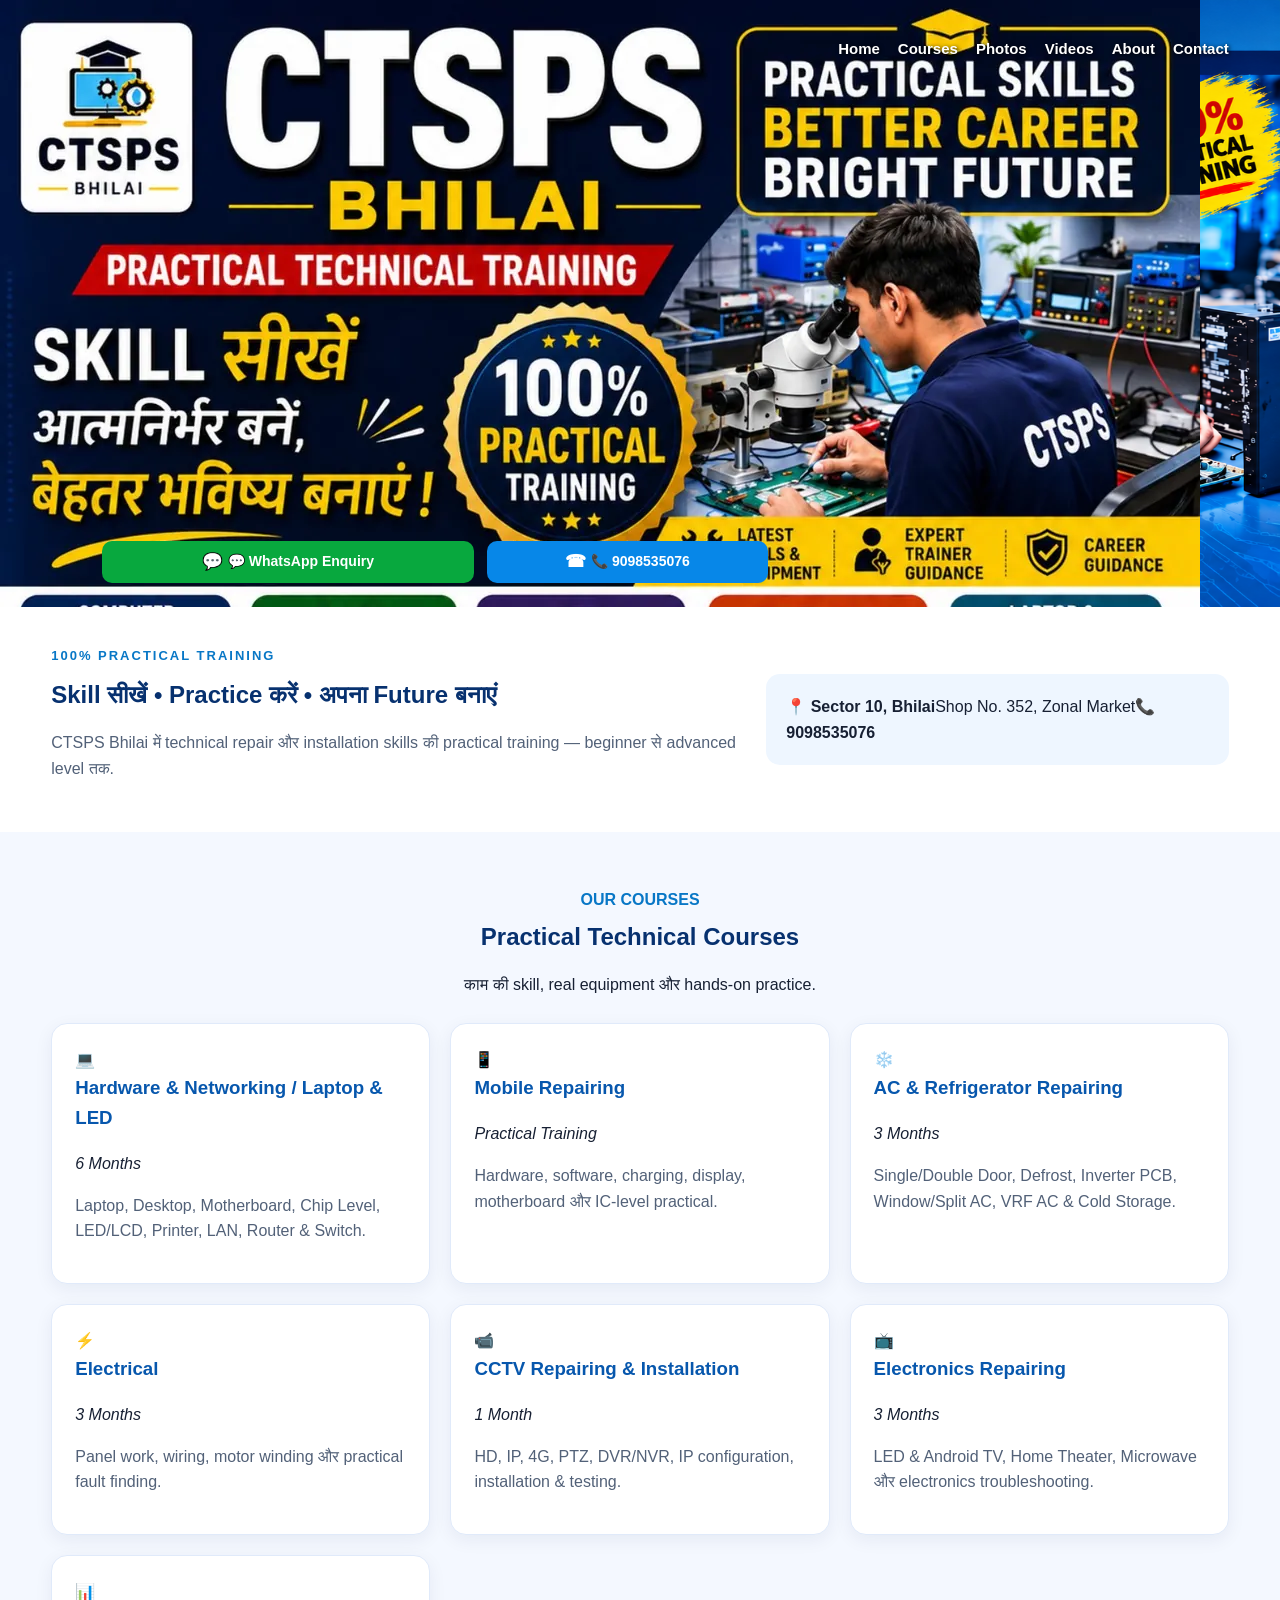
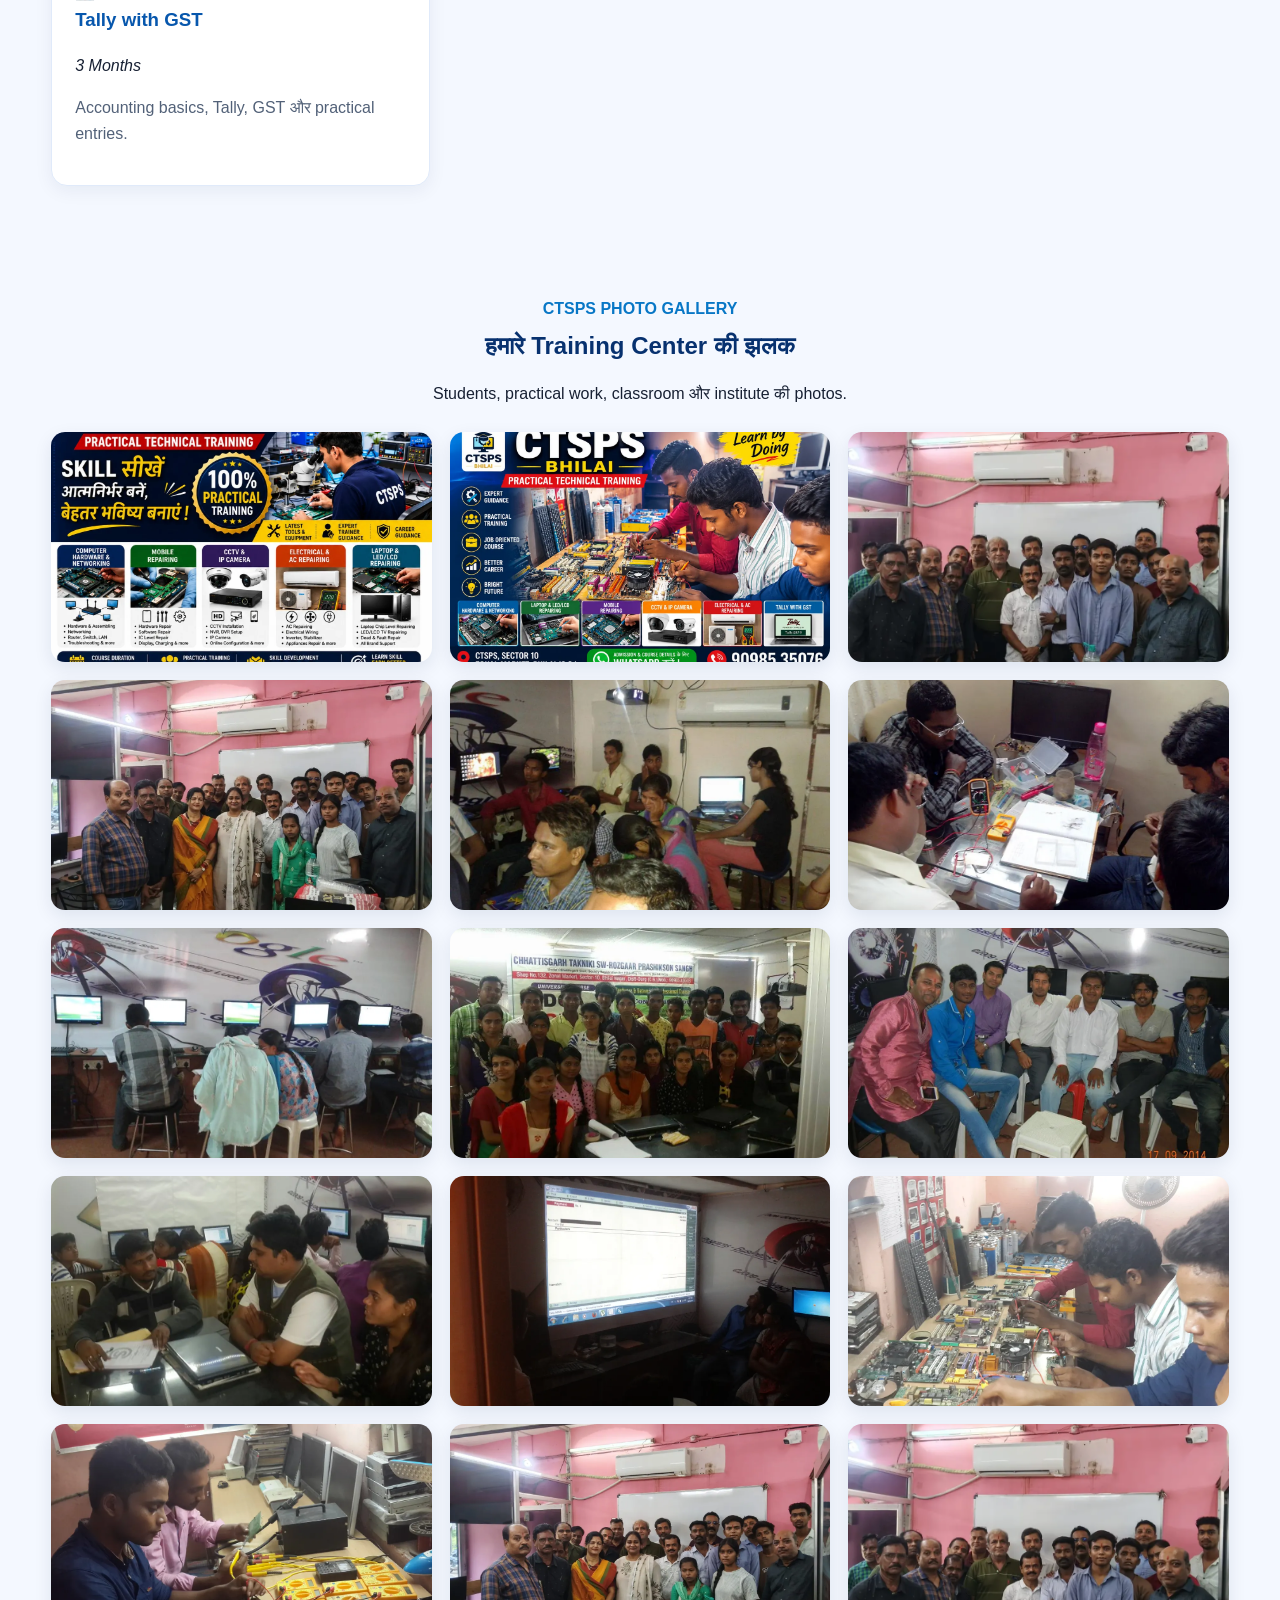
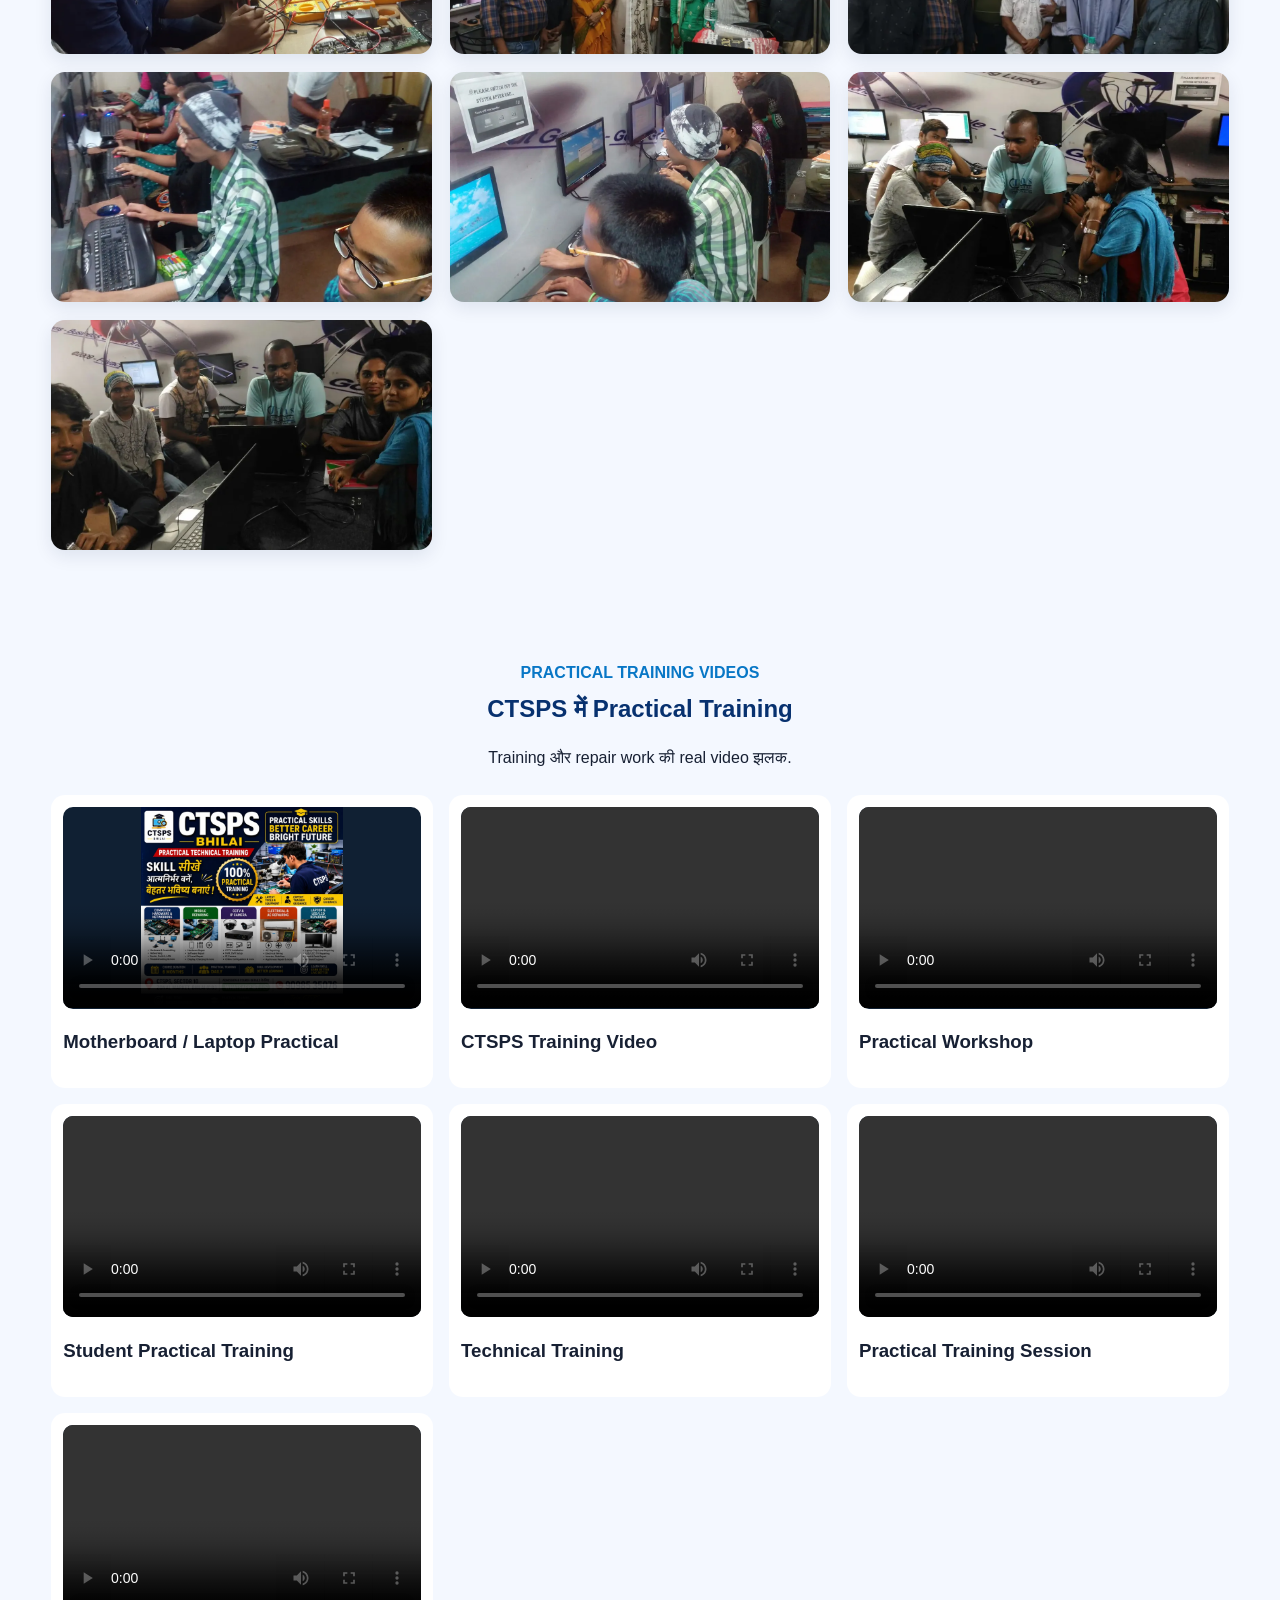
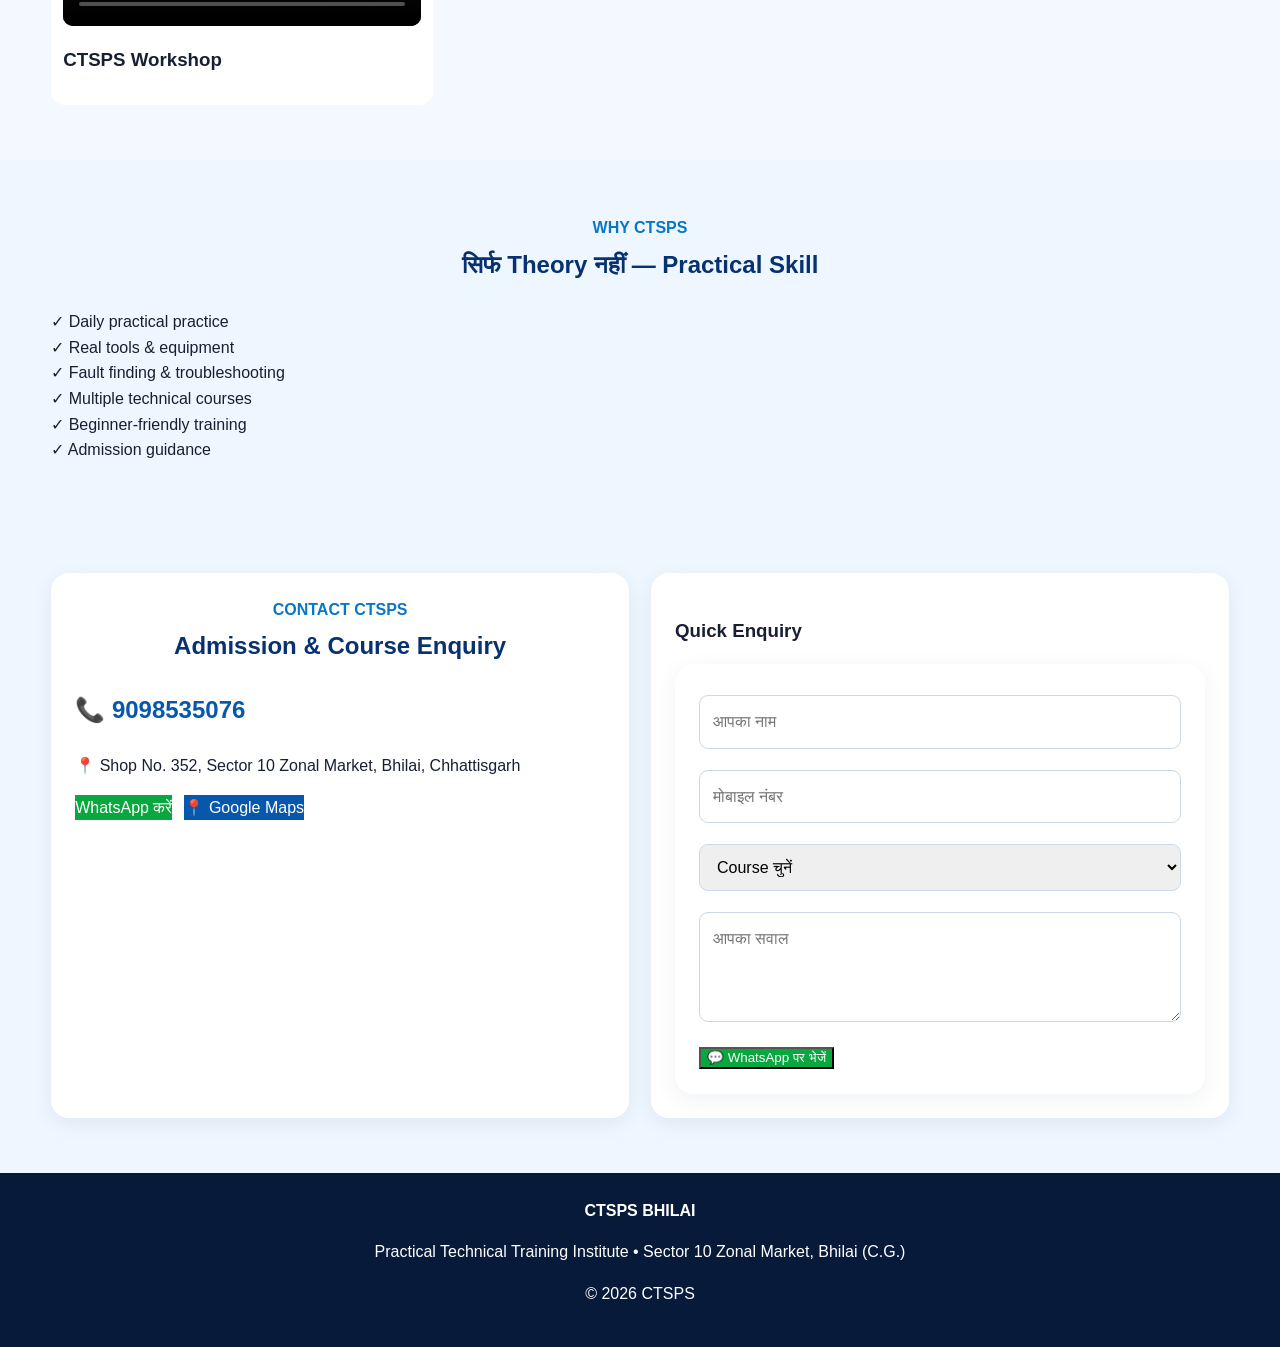
<file: index_gallery_fixed.html>
<!doctype html>
<html lang="hi">
<head>
<meta charset="utf-8">
<meta name="viewport" content="width=device-width,initial-scale=1">
<meta name="description" content="CTSPS Bhilai – Practical Technical Training Institute. Hardware & Networking, Mobile, CCTV, AC & Refrigerator, Electrical, Electronics and Tally with GST.">
<title>CTSPS Bhilai | Practical Technical Training</title>
<link rel="stylesheet" href="style.css">
</head>
<body>
<header><div class="wrap nav">
<a class="brand" href="#home">CTSPS <span>BHILAI</span></a>
<button class="menu" onclick="document.querySelector('nav').classList.toggle('open')">☰</button>
<nav><a href="#home">Home</a><a href="#courses">Courses</a><a href="#gallery">Photos</a><a href="#videos">Videos</a><a href="#about">About</a><a href="#contact">Contact</a></nav>
</div></header>

<main id="home">
<section class="hero"><div class="wrap"><div class="hero-card">
<img src="media/17581.webp" alt="CTSPS Bhilai practical technical training banner">
<div class="hero-actions">
<a class="btn wa" href="https://wa.me/919098535076?text=Namaste%20CTSPS%2C%20mujhe%20course%20ki%20jankari%20chahiye" target="_blank">💬 WhatsApp Enquiry</a>
<a class="btn call" href="tel:+919098535076">📞 9098535076</a>
</div></div></div></section>

<section class="intro"><div class="wrap"><div>
<span class="eyebrow">100% PRACTICAL TRAINING</span>
<h1>Skill सीखें • Practice करें • अपना Future बनाएं</h1>
<p>CTSPS Bhilai में technical repair और installation skills की practical training — beginner से advanced level तक.</p>
</div><div class="quick"><b>📍 Sector 10, Bhilai</b><span>Shop No. 352, Zonal Market</span><b>📞 9098535076</b></div></div></section>

<section id="courses" class="section"><div class="wrap"><div class="title">
<span>OUR COURSES</span><h2>Practical Technical Courses</h2><p>काम की skill, real equipment और hands-on practice.</p>
</div><div class="courses">
<article><b>💻</b><h3>Hardware & Networking / Laptop & LED</h3><em>6 Months</em><p>Laptop, Desktop, Motherboard, Chip Level, LED/LCD, Printer, LAN, Router & Switch.</p></article>
<article><b>📱</b><h3>Mobile Repairing</h3><em>Practical Training</em><p>Hardware, software, charging, display, motherboard और IC-level practical.</p></article>
<article><b>❄️</b><h3>AC & Refrigerator Repairing</h3><em>3 Months</em><p>Single/Double Door, Defrost, Inverter PCB, Window/Split AC, VRF AC & Cold Storage.</p></article>
<article><b>⚡</b><h3>Electrical</h3><em>3 Months</em><p>Panel work, wiring, motor winding और practical fault finding.</p></article>
<article><b>📹</b><h3>CCTV Repairing & Installation</h3><em>1 Month</em><p>HD, IP, 4G, PTZ, DVR/NVR, IP configuration, installation & testing.</p></article>
<article><b>📺</b><h3>Electronics Repairing</h3><em>3 Months</em><p>LED & Android TV, Home Theater, Microwave और electronics troubleshooting.</p></article>
<article><b>📊</b><h3>Tally with GST</h3><em>3 Months</em><p>Accounting basics, Tally, GST और practical entries.</p></article>
</div></div></section>

<section id="gallery" class="section dark"><div class="wrap"><div class="title">
<span>CTSPS PHOTO GALLERY</span><h2>हमारे Training Center की झलक</h2><p>Students, practical work, classroom और institute की photos.</p>
</div><div class="gallery">
<img src="media/17581.webp" alt="CTSPS training and practical work">
<img src="media/a_vibrant_polished_promotional_classroom_workshop.webp" alt="CTSPS training and practical work">
<img src="media/group1.webp" alt="CTSPS training and practical work">
<img src="media/group2.webp" alt="CTSPS training and practical work">
<img src="media/12670628_1698797020369925_1134053230799614716_n.webp" alt="CTSPS training and practical work" loading="lazy">
<img src="media/12920238_1698784490371178_3072615104289915562_n.webp" alt="CTSPS training and practical work" loading="lazy">
<img src="media/12931257_1698783630371264_9177474960289679739_n.webp" alt="CTSPS training and practical work" loading="lazy">
<img src="media/12938070_1698758680373759_993669891584002411_n.webp" alt="CTSPS training and practical work" loading="lazy">
<img src="media/12961563_1698784320371195_5392756831580995249_n.webp" alt="CTSPS training and practical work" loading="lazy">
<img src="media/12963593_1698784630371164_4473622010282877170_n.webp" alt="CTSPS training and practical work" loading="lazy">
<img src="media/20150608_163755.webp" alt="CTSPS training and practical work" loading="lazy">
<img src="media/20160518_122638.webp" alt="CTSPS training and practical work" loading="lazy">
<img src="media/20160518_122715.webp" alt="CTSPS training and practical work" loading="lazy">
<img src="media/27898.webp" alt="CTSPS training and practical work" loading="lazy">
<img src="media/27921.webp" alt="CTSPS training and practical work" loading="lazy">
<img src="media/IMG-20160720-WA0012.webp" alt="CTSPS training and practical work" loading="lazy">
<img src="media/IMG-20160720-WA0013.webp" alt="CTSPS training and practical work" loading="lazy">
<img src="media/IMG-20170722-WA0020.webp" alt="CTSPS training and practical work" loading="lazy">
<img src="media/IMG-20170722-WA0026.webp" alt="CTSPS training and practical work" loading="lazy">
</div></div></section>

<section id="videos" class="section"><div class="wrap"><div class="title">
<span>PRACTICAL TRAINING VIDEOS</span><h2>CTSPS में Practical Training</h2><p>Training और repair work की real video झलक.</p>
</div><div class="videos">
<article><video controls playsinline preload="metadata" poster="media/17581.webp"><source src="videos/39166_soft_music.mp4" type="video/mp4"></video><h3>Motherboard / Laptop Practical</h3></article>
<article><video controls playsinline preload="metadata"><source src="videos/35817.mp4" type="video/mp4"></video><h3>CTSPS Training Video</h3></article>
<article><video controls playsinline preload="metadata"><source src="videos/31500.mp4" type="video/mp4"></video><h3>Practical Workshop</h3></article>
<article><video controls playsinline preload="metadata"><source src="videos/27934.mp4" type="video/mp4"></video><h3>Student Practical Training</h3></article>
<article><video controls playsinline preload="metadata"><source src="videos/38846.mp4" type="video/mp4"></video><h3>Technical Training</h3></article>
<article><video controls playsinline preload="metadata"><source src="videos/training-video-1.mp4" type="video/mp4"></video><h3>Practical Training Session</h3></article>
<article><video controls playsinline preload="metadata"><source src="videos/training-video-2.mp4" type="video/mp4"></video><h3>CTSPS Workshop</h3></article>
</div></div></section>

<section id="about" class="section light"><div class="wrap about"><div class="title left">
<span>WHY CTSPS</span><h2>सिर्फ Theory नहीं — Practical Skill</h2>
</div><div class="benefits">
<div>✓ Daily practical practice</div><div>✓ Real tools & equipment</div><div>✓ Fault finding & troubleshooting</div><div>✓ Multiple technical courses</div><div>✓ Beginner-friendly training</div><div>✓ Admission guidance</div>
</div></div></section>

<section id="contact" class="section contact"><div class="wrap contact-grid"><div>
<div class="title left"><span>CONTACT CTSPS</span><h2>Admission & Course Enquiry</h2></div>
<p class="bigcontact">📞 <a href="tel:+919098535076">9098535076</a></p>
<p>📍 Shop No. 352, Sector 10 Zonal Market, Bhilai, Chhattisgarh</p>
<div class="actions"><a class="btn wa" target="_blank" href="https://wa.me/919098535076?text=Namaste%20CTSPS%2C%20admission%20ke%20liye%20jankari%20chahiye">WhatsApp करें</a>
<a class="btn map" target="_blank" href="https://www.google.com/maps/search/?api=1&query=CTSPS%20Shop%20No.%20352%20Sector%2010%20Zonal%20Market%20Bhilai%20Chhattisgarh">📍 Google Maps</a></div>
</div>
<div class="formbox"><h3>Quick Enquiry</h3><form onsubmit="sendEnquiry(event)">
<input id="name" required placeholder="आपका नाम"><input id="phone" required inputmode="tel" placeholder="मोबाइल नंबर">
<select id="course" required><option value="">Course चुनें</option><option>Hardware & Networking</option><option>Mobile Repairing</option><option>AC & Refrigerator Repairing</option><option>Electrical</option><option>CCTV Repairing & Installation</option><option>Electronics Repairing</option><option>Tally with GST</option></select>
<textarea id="msg" rows="3" placeholder="आपका सवाल"></textarea><button class="btn wa" type="submit">💬 WhatsApp पर भेजें</button>
</form></div></div></section>
</main>

<footer><div class="wrap"><b>CTSPS BHILAI</b><p>Practical Technical Training Institute • Sector 10 Zonal Market, Bhilai (C.G.)</p><p>© <span id="year"></span> CTSPS</p></div></footer>
<a class="floatwa" href="https://wa.me/919098535076?text=Namaste%20CTSPS%2C%20mujhe%20course%20ki%20jankari%20chahiye" target="_blank">WhatsApp</a>

<script>
function sendEnquiry(e){
e.preventDefault();
let n=document.getElementById('name').value,p=document.getElementById('phone').value,c=document.getElementById('course').value,m=document.getElementById('msg').value;
let t='Namaste CTSPS, Admission Enquiry%0AName: '+encodeURIComponent(n)+'%0AMobile: '+encodeURIComponent(p)+'%0ACourse: '+encodeURIComponent(c)+'%0AMessage: '+encodeURIComponent(m);
window.open('https://wa.me/919098535076?text='+t,'_blank')
}
document.getElementById('year').textContent=new Date().getFullYear();
</script>
</body></html>
</file>
<file: style.css>
/* CTSPS BHILAI - COMPLETE WEBSITE STYLE */

* {
  box-sizing: border-box;
}

html {
  scroll-behavior: smooth;
}

body {
  margin: 0;
  font-family: Arial, Helvetica, sans-serif;
  color: #172033;
  background: #f4f8ff;
  line-height: 1.6;
}

a {
  text-decoration: none;
}

img,
video {
  max-width: 100%;
}

.wrap {
  width: min(1180px, 92%);
  margin: auto;
}

/* SHOW THE WEBSITE MENU */
header {
  display: none !important;
}

/* MAIN BANNER */
.hero {
  position: relative !important;
  width: 100%;
  margin: 0;
  padding: 0 !important;
  background: #071a3a;
  overflow: hidden;
}

.hero:before {
  content: "";
  display: block;
  width: 100%;
  aspect-ratio: 1821 / 864;
  background-image: url("media/ctsps-banner.png.png");
  background-size: 100% 100%;
  background-position: center;
  background-repeat: no-repeat;
}

.hero > .wrap {
  position: static;
  width: 100%;
  max-width: none;
  margin: 0;
}

.hero-card {
  position: absolute !important;
  inset: 0;
  width: 100%;
  height: 100%;
  padding: 0 !important;
  margin: 0 !important;
  background: transparent !important;
  border: 0 !important;
  border-radius: 0 !important;
  box-shadow: none !important;
}

.clean-hero {
  display: none !important;
}

/* CLICKABLE WHATSAPP AND PHONE BUTTONS */
.hero-actions {
  position: absolute;
  left: 14.5%;
  bottom: 8.5%;
  display: flex;
  align-items: center;
  justify-content: flex-start;
  flex-wrap: nowrap;
  gap: 2%;
  width: auto;
  margin: 0;
  padding: 0;
}

.hero-actions .btn {
  display: inline-flex;
  align-items: center;
  justify-content: center;
  min-width: 0;
  padding: 1vw 2vw;
  border: 0;
  border-radius: 10px;
  color: #fff;
  font-size: clamp(10px, 1.25vw, 20px);
  font-weight: 700;
  line-height: 1.4;
  white-space: nowrap;
  cursor: pointer;
}

.btn.wa {
  background: #08a83e;
  color: #fff;
}

.btn.call {
  background: #0787e8;
  color: #fff;
}

.btn.map {
  background: #0757ad;
  color: #fff;
}

.btn:hover,
button:hover {
  filter: brightness(1.08);
}

/* GENERAL SECTIONS */
section {
  scroll-margin-top: 20px;
}

.section {
  padding: 55px 0;
}

.intro {
  padding: 35px 0;
  background: #fff;
}

.intro > .wrap {
  display: flex;
  align-items: center;
  justify-content: space-between;
  gap: 28px;
}

.intro > .wrap > div {
  min-width: 0;
}

.intro h1 {
  margin: 8px 0;
  color: #07316f;
}

.intro p {
  color: #526178;
}

.eyebrow {
  color: #0877c6;
  font-weight: 900;
  letter-spacing: 2px;
  font-size: 13px;
}

.quick {
  padding: 20px;
  background: #eef6ff;
  border-radius: 14px;
}

/* TITLES */
.title {
  margin-bottom: 25px;
  text-align: center;
}

.title h2 {
  margin: 5px 0;
  color: #07316f;
}

.title span {
  color: #0877c6;
  font-weight: 800;
}

/* COURSES */
.courses {
  display: grid;
  grid-template-columns: repeat(3, minmax(0, 1fr));
  gap: 20px;
}

.courses article,
.course-card {
  min-width: 0;
  padding: 23px;
  background: #fff;
  border-radius: 16px;
  border: 1px solid #e0eafa;
  box-shadow: 0 5px 18px #001b4910;
}

.courses article h3,
.course-card h3 {
  margin-top: 0;
  color: #0757ad;
}

.courses article p,
.course-card p {
  color: #526178;
}

details {
  margin-top: 12px;
  text-align: left;
}

summary {
  cursor: pointer;
  font-weight: 700;
  color: #0757ad;
  padding: 8px 0;
}

details ul {
  padding-left: 22px;
  line-height: 1.7;
}

/* PHOTO GALLERY */
.gallery {
  display: grid;
  grid-template-columns: repeat(3, minmax(0, 1fr));
  gap: 18px;
}

.gallery img {
  display: block;
  width: 100%;
  height: 230px;
  object-fit: cover;
  border-radius: 14px;
  background: #e3edfa;
  box-shadow: 0 6px 18px #001b4918;
}

/* VIDEOS */
.videos {
  display: grid;
  grid-template-columns: repeat(2, minmax(0, 1fr));
  gap: 20px;
}

.videos video {
  display: block;
  width: 100%;
  border-radius: 12px;
  background: #102033;
}

.videos article {
  min-width: 0;
  padding: 15px;
  background: white;
  border-radius: 14px;
}

/* ABOUT */
#about {
  background: #eef6ff;
}

#about p {
  max-width: 850px;
  margin-left: auto;
  margin-right: auto;
}

/* CONTACT */
.contact {
  background: #eef6ff;
}

.contact-grid {
  display: grid;
  grid-template-columns: repeat(2, minmax(0, 1fr));
  gap: 22px;
}

.contact-grid > div,
.contact-grid form {
  min-width: 0;
  padding: 24px;
  background: #fff;
  border-radius: 18px;
  box-shadow: 0 6px 22px #102b5510;
}

.bigcontact {
  font-size: 24px;
  font-weight: 800;
}

.bigcontact a {
  color: #0757ad;
}

.actions {
  display: flex;
  flex-wrap: wrap;
  gap: 12px;
}

input,
textarea,
select {
  width: 100%;
  padding: 13px;
  margin: 7px 0 14px;
  border: 1px solid #ccd8e8;
  border-radius: 9px;
  font: inherit;
}

textarea {
  min-height: 110px;
  resize: vertical;
}

button,
.btn {
  cursor: pointer;
}

/* FOOTER */
footer {
  padding: 25px;
  background: #071a3a;
  color: white;
  text-align: center;
}

/* FLOATING WHATSAPP */
.floatwa,
.whatsapp,
.whatsapp-button {
  position: fixed;
  right: 18px;
  bottom: 20px;
  z-index: 200;
  padding: 13px 20px;
  border-radius: 30px;
  background: #16a34a;
  color: white;
  font-weight: bold;
  box-shadow: 0 5px 18px #0003;
}

/* TABLETS */
@media (max-width: 800px) {
  .courses,
  .gallery {
    grid-template-columns: repeat(2, minmax(0, 1fr));
  }

  .videos {
    grid-template-columns: repeat(2, minmax(0, 1fr));
  }

  .intro > .wrap {
    display: block;
  }

  .quick {
    margin-top: 18px;
  }

  .contact-grid {
    grid-template-columns: 1fr;
  }

  .gallery img {
    height: 190px;
  }
}

/* MOBILE */
@media (max-width: 500px) {
  .hero:before {
    aspect-ratio: 1821 / 864;
  }

  .hero-actions {
    left: 14%;
    bottom: 8%;
    gap: 1%;
  }

  .hero-actions .btn {
    padding: 1vw 1.4vw;
    font-size: clamp(7px, 1.9vw, 10px);
    border-radius: 5px;
  }

  .section {
    padding: 38px 0;
  }

  .courses,
  .gallery,
  .videos {
    grid-template-columns: 1fr;
  }

  .gallery img {
    height: auto;
    max-height: 320px;
    object-fit: contain;
  }

  .courses article,
  .course-card,
  .videos article {
    padding: 19px;
  }

  .floatwa,
  .whatsapp,
  .whatsapp-button {
    right: 10px;
    bottom: 12px;
    padding: 11px 15px;
  }
}

/* CTSPS BUTTON ALIGNMENT FIX */
.hero-actions {
  left: 7.5% !important;
  bottom: 7.5% !important;
  width: 48% !important;
  gap: 2.5% !important;
  display: flex !important;
  flex-wrap: nowrap !important;
}

.hero-actions .btn {
  flex: 1 1 0 !important;
  width: 0 !important;
  min-width: 0 !important;
  padding: 1vw 0.5vw !important;
  font-size: clamp(9px, 1.35vw, 19px) !important;
  white-space: nowrap !important;
  box-sizing: border-box !important;
}

.floatwa {
  display: none !important;
}

@media (max-width: 500px) {
  .hero-actions {
    left: 7.5% !important;
    bottom: 7.5% !important;
    width: 48% !important;
    gap: 2.5% !important;
  }

  .hero-actions .btn {
    padding: 1vw 0.25vw !important;
    font-size: clamp(6px, 1.55vw, 10px) !important;
  }
}
```css
/* CTSPS FINAL FIX: CLICKABLE MENU + BUTTONS + SMALL VIDEOS */

/* Menu links over the banner */
header {
  display: block !important;
  position: absolute !important;
  top: 0;
  left: 0;
  width: 100%;
  height: 1px;
  z-index: 100;
  background: transparent !important;
}

header .brand,
header .menu {
  display: none !important;
}

header .wrap.nav {
  width: 100%;
  max-width: none;
  margin: 0;
  padding: 0;
}

header nav {
  position: absolute;
  top: clamp(24px, 3.2vw, 48px);
  right: 14%;
  display: flex !important;
  gap: clamp(8px, 1.5vw, 22px);
  background: transparent !important;
  z-index: 101;
}

header nav a {
  display: inline-block;
  color: white !important;
  font-size: clamp(10px, 1.1vw, 17px);
  font-weight: bold;
  text-shadow: 0 1px 4px #00112b;
  white-space: nowrap;
  padding: 5px 0;
}

/* Clickable WhatsApp and phone buttons over banner */
.hero-actions {
  position: absolute !important;
  z-index: 90 !important;
  left: 8% !important;
  bottom: 8% !important;
  width: 52% !important;
  display: flex !important;
  gap: 2.5% !important;
}

.hero-actions .btn {
  position: relative;
  z-index: 91;
  flex: 1 1 0 !important;
  width: 0 !important;
  min-width: 0 !important;
  min-height: 40px;
  padding: 1vw 0.5vw !important;
  font-size: clamp(9px, 1.2vw, 17px) !important;
  white-space: nowrap !important;
  cursor: pointer;
}

/* Smaller videos: 3 desktop, 2 tablet, 1 mobile */
.videos {
  display: grid;
  grid-template-columns: repeat(3, minmax(0, 1fr));
  gap: 16px;
  align-items: start;
}

.videos article {
  min-width: 0;
  padding: 12px;
}

.videos video {
  display: block;
  width: 100%;
  height: auto;
  aspect-ratio: 16 / 9;
  object-fit: contain;
  background: #102033;
  border-radius: 10px;
}

@media (max-width: 800px) {
  header nav {
    top: 3vw;
    right: 12%;
    gap: 1.2vw;
  }

  header nav a {
    font-size: clamp(8px, 1.6vw, 13px);
  }

  .videos {
    grid-template-columns: repeat(2, minmax(0, 1fr));
  }
}

@media (max-width: 500px) {
  header nav {
    top: 2.5vw;
    right: 10%;
    gap: 1vw;
  }

  header nav a {
    font-size: 7px;
    padding: 2px 0;
  }

  .hero-actions {
    left: 8% !important;
    bottom: 8% !important;
    width: 52% !important;
  }

  .hero-actions .btn {
    min-height: 22px;
    font-size: clamp(6px, 1.55vw, 10px) !important;
    padding: 1vw 0.25vw !important;
  }

  .videos {
    grid-template-columns: 1fr;
  }
}
```
/* FINAL BUTTON POSITION */
.hero-actions {
  left: 8% !important;
  bottom: 3.5% !important;
  width: 48% !important;
}

.hero-actions .btn.wa {
  flex: 1.35 1 0 !important;
}

.hero-actions .btn.call {
  flex: 1 1 0 !important;
}



/* CTSPS FINAL FIX */

header {
  display: block !important;
  position: absolute !important;
  top: 0 !important;
  left: 0 !important;
  width: 100% !important;
  height: 1px !important;
  z-index: 999 !important;
  pointer-events: none !important;
  background: transparent !important;
}

header .brand,
header .menu {
  display: none !important;
}

header nav {
  display: flex !important;
  position: absolute !important;
  top: 32px !important;
  right: 4% !important;
  gap: 18px !important;
  z-index: 1000 !important;
  pointer-events: auto !important;
}

header nav a {
  color: white !important;
  font-size: 15px !important;
  font-weight: bold !important;
  text-shadow: 1px 1px 4px #000 !important;
  white-space: nowrap !important;
  pointer-events: auto !important;
}

.hero-actions {
  position: absolute !important;
  left: 8% !important;
  bottom: 1% !important;
  width: 50% !important;
  display: flex !important;
  gap: 2% !important;
  z-index: 1001 !important;
}

.hero-actions .btn {
  min-height: 35px !important;
  padding: 7px 8px !important;
  font-size: clamp(9px, 1.1vw, 16px) !important;
  display: inline-flex !important;
  align-items: center !important;
  justify-content: center !important;
  white-space: nowrap !important;
}

.hero-actions .btn.wa::before {
  content: "☎ ";
  margin-right: 5px;
  font-size: 1.2em;
}

.hero-actions .btn.call::before {
  content: "☎ ";
  margin-right: 5px;
  font-size: 1.2em;
}

.videos {
  display: grid !important;
  grid-template-columns: repeat(3, minmax(0, 1fr)) !important;
  gap: 16px !important;
}

.videos video {
  width: 100% !important;
  max-height: 240px !important;
  aspect-ratio: 16 / 9 !important;
  object-fit: contain !important;
}

@media (max-width: 800px) {
  header nav {
    top: 3px !important;
    right: 2% !important;
    gap: 8px !important;
  }

  header nav a {
    font-size: 10px !important;
  }

  .hero-actions {
    left: 5% !important;
    width: 62% !important;
    bottom: 1% !important;
  }

  .hero-actions .btn {
    font-size: 8px !important;
  }

  .videos {
    grid-template-columns: repeat(2, minmax(0, 1fr)) !important;
  }
}

@media (max-width: 500px) {
  header nav {
    right: 1% !important;
    gap: 5px !important;
  }

  header nav a {
    font-size: 7px !important;
  }

  .hero-actions {
    left: 4% !important;
    width: 66% !important;
    bottom: 1% !important;
  }

  .hero-actions .btn {
    min-height: 20px !important;
    padding: 3px 2px !important;
    font-size: 6px !important;
  }

  .videos {
    grid-template-columns: 1fr !important;
  }
}
/* Final button adjustment */
.hero-actions {
  bottom: 5.5% !important;
}

.hero-actions .btn.wa::before {
  content: "💬 " !important;
}

.hero-actions .btn.call::before {
  content: "☎ " !important;
}
/* LAPTOP BUTTON FIX */
@media (min-width: 801px) {
  .hero-actions {
    left: 8% !important;
    bottom: 8% !important;
    width: 52% !important;
  }

  .hero-actions .btn {
    min-height: 42px !important;
    padding: 8px 12px !important;
    font-size: 14px !important;
  }
}
/* BUTTONS LOWER ON MOBILE AND LAPTOP */
.hero-actions {
  bottom: 0% !important;
}

@media (max-width: 800px) {
  .hero-actions {
    bottom: 0% !important;
  }
}
/* MOBILE BUTTON POSITION FIX */
@media (max-width: 800px) {
  .hero-actions {
    bottom: 0% !important;
    transform: translateY(6px) !important;
  }
}
/* FINAL BUTTON FIX */
.hero-actions {
  bottom: 4% !important;
  transform: none !important;
}

@media (max-width: 800px) {
  .hero-actions {
    bottom: 5% !important;
    transform: none !important;
  }
}
</file>
